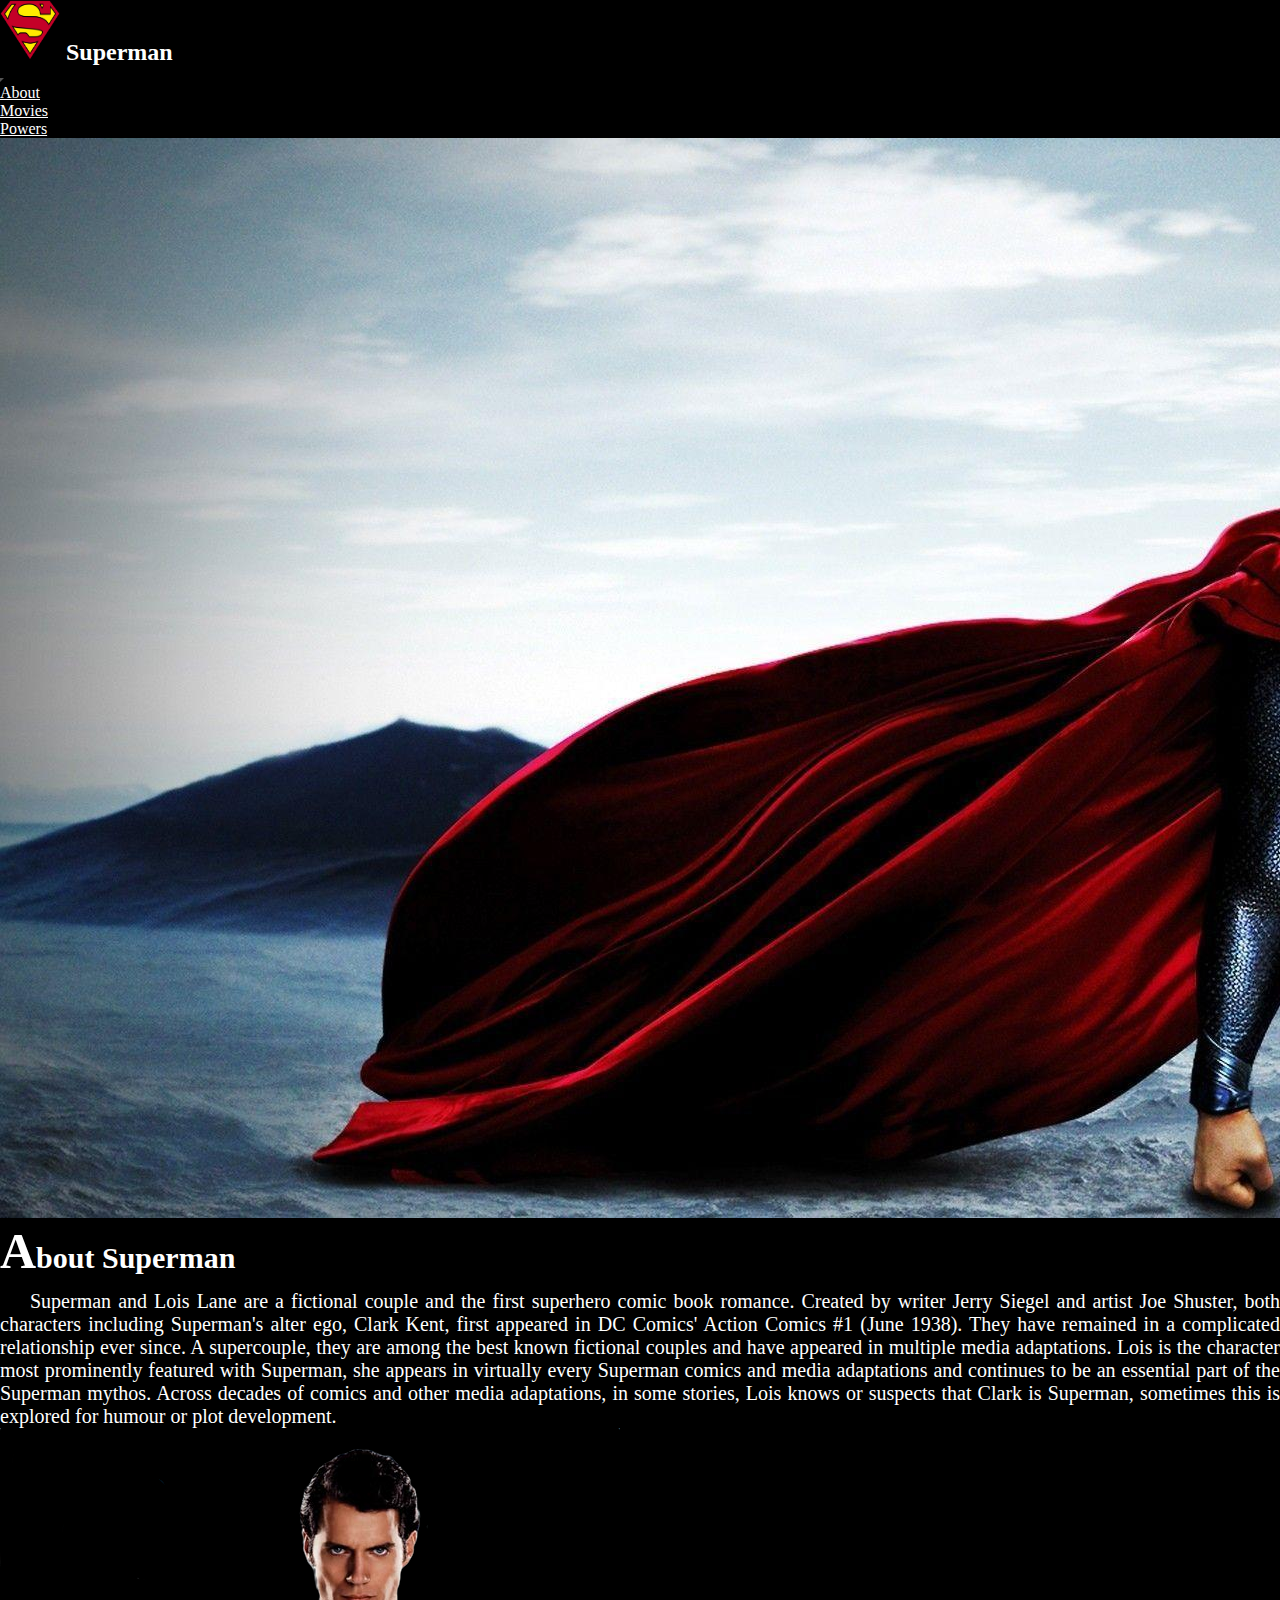
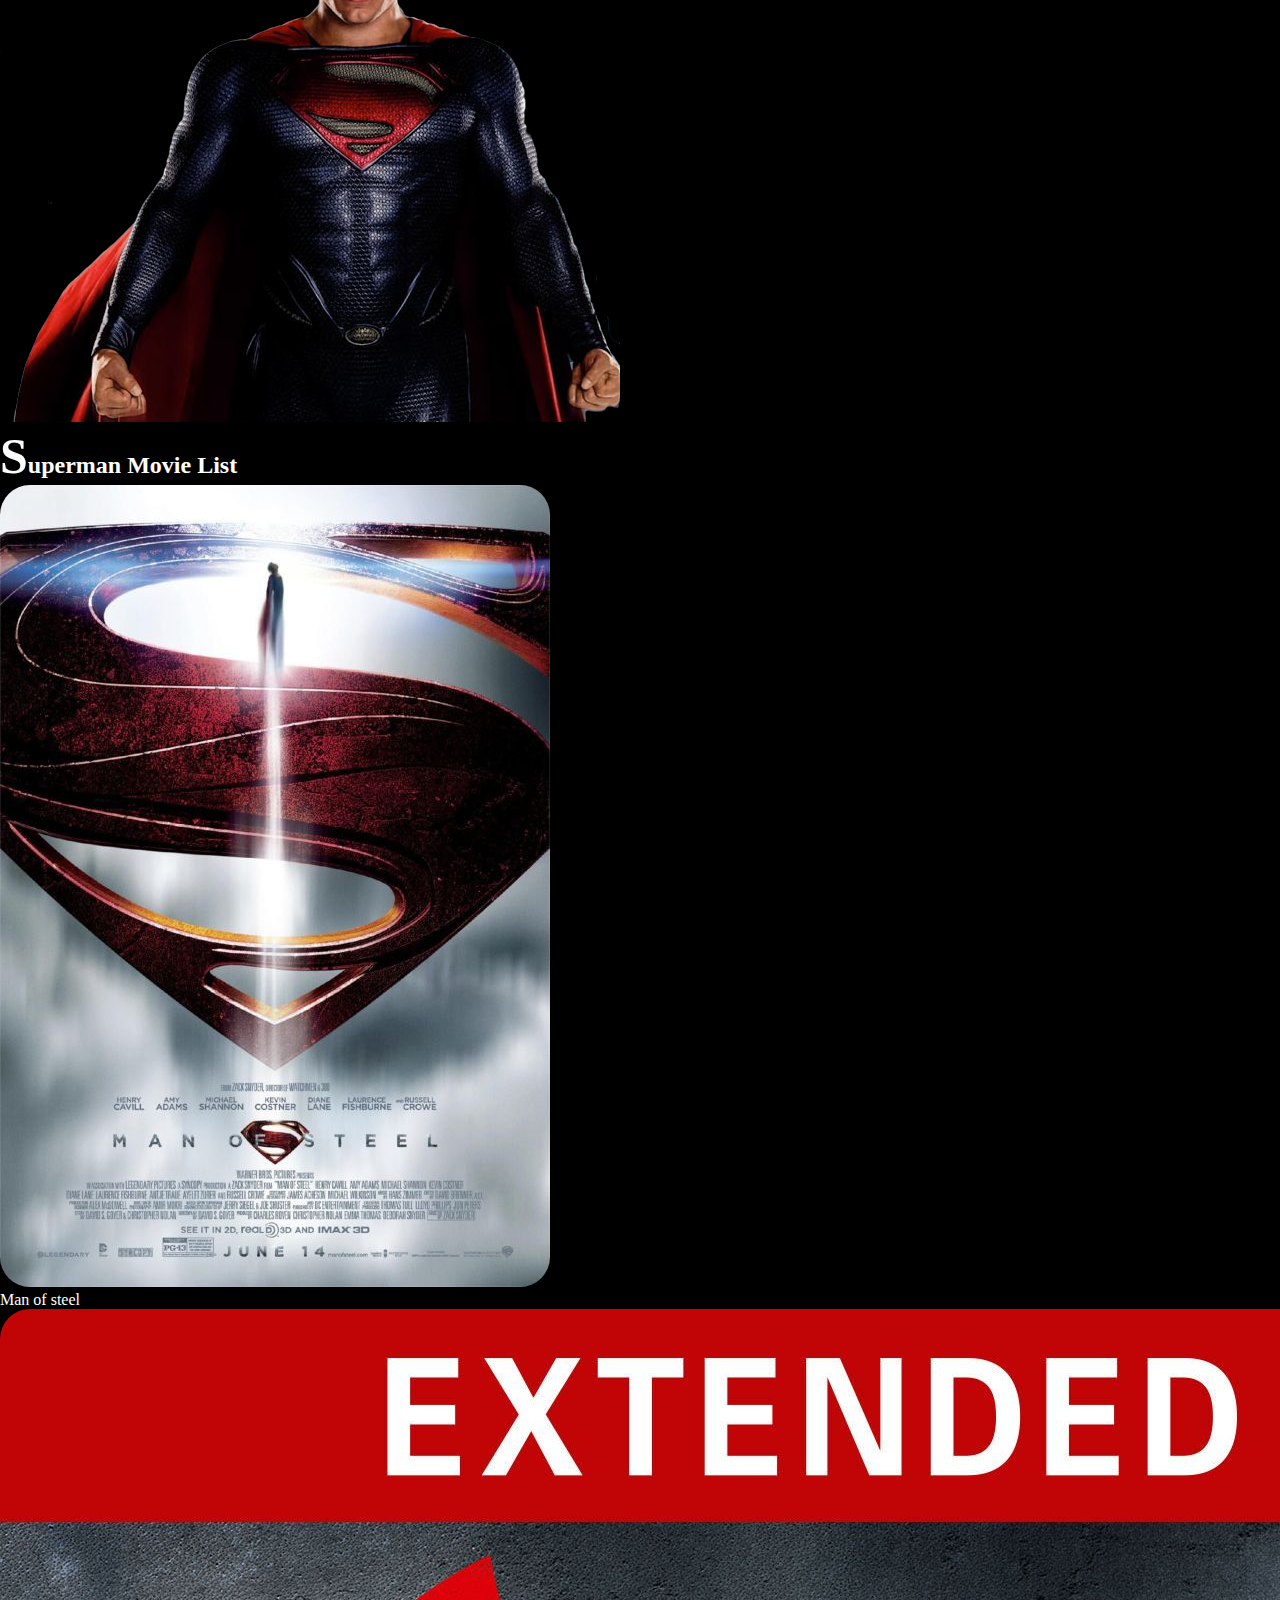
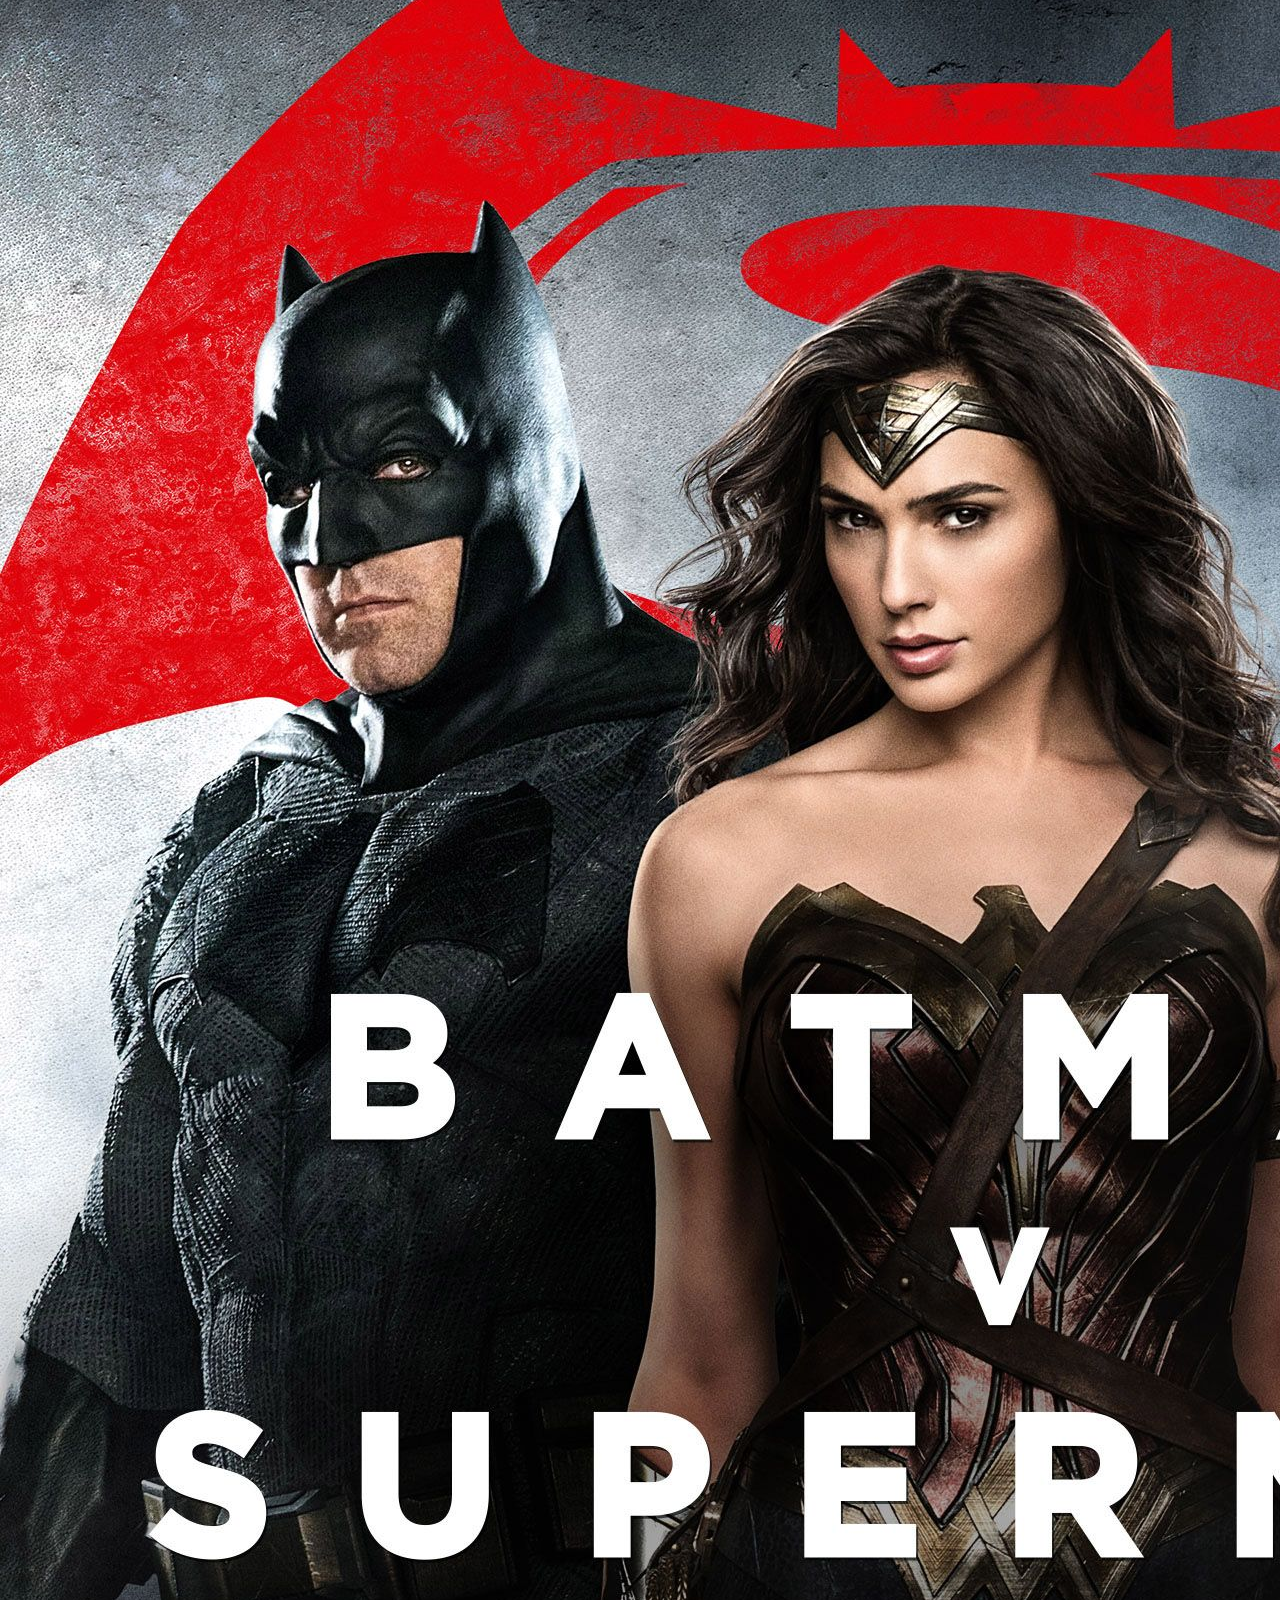
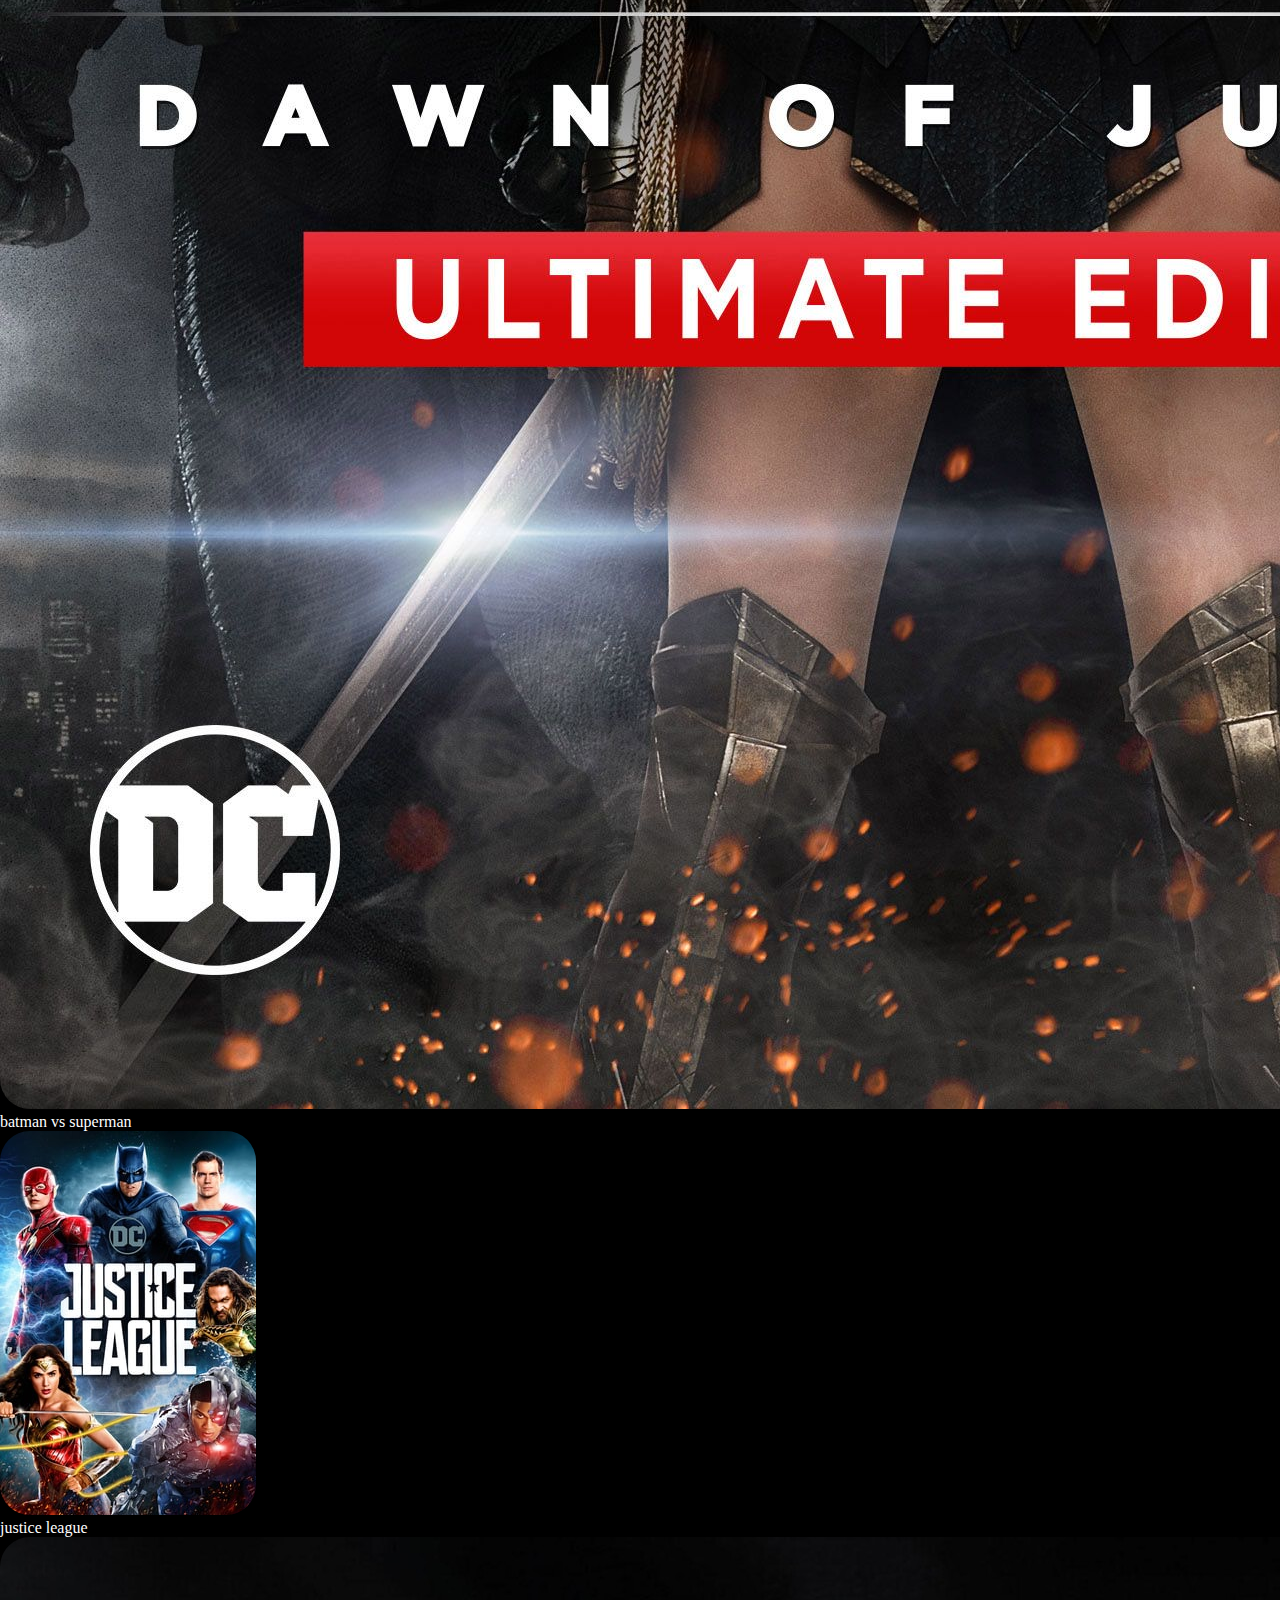
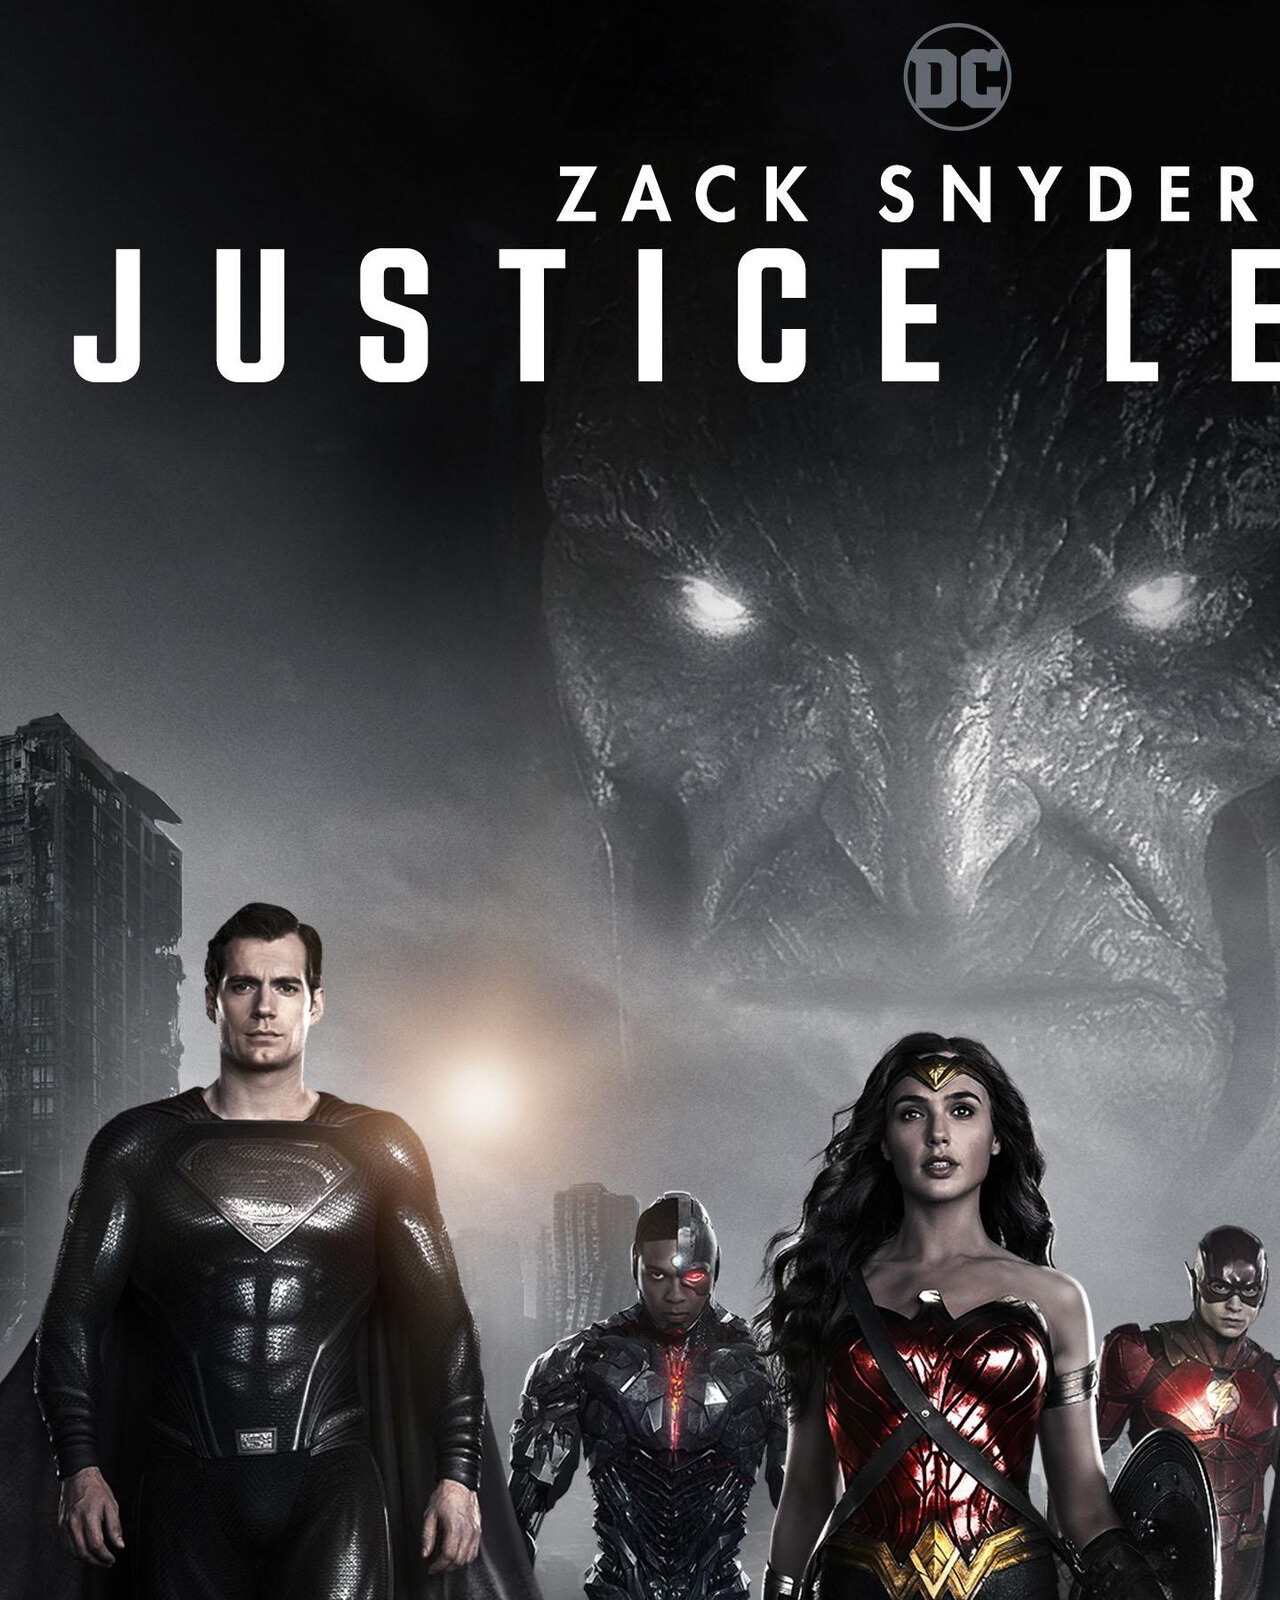
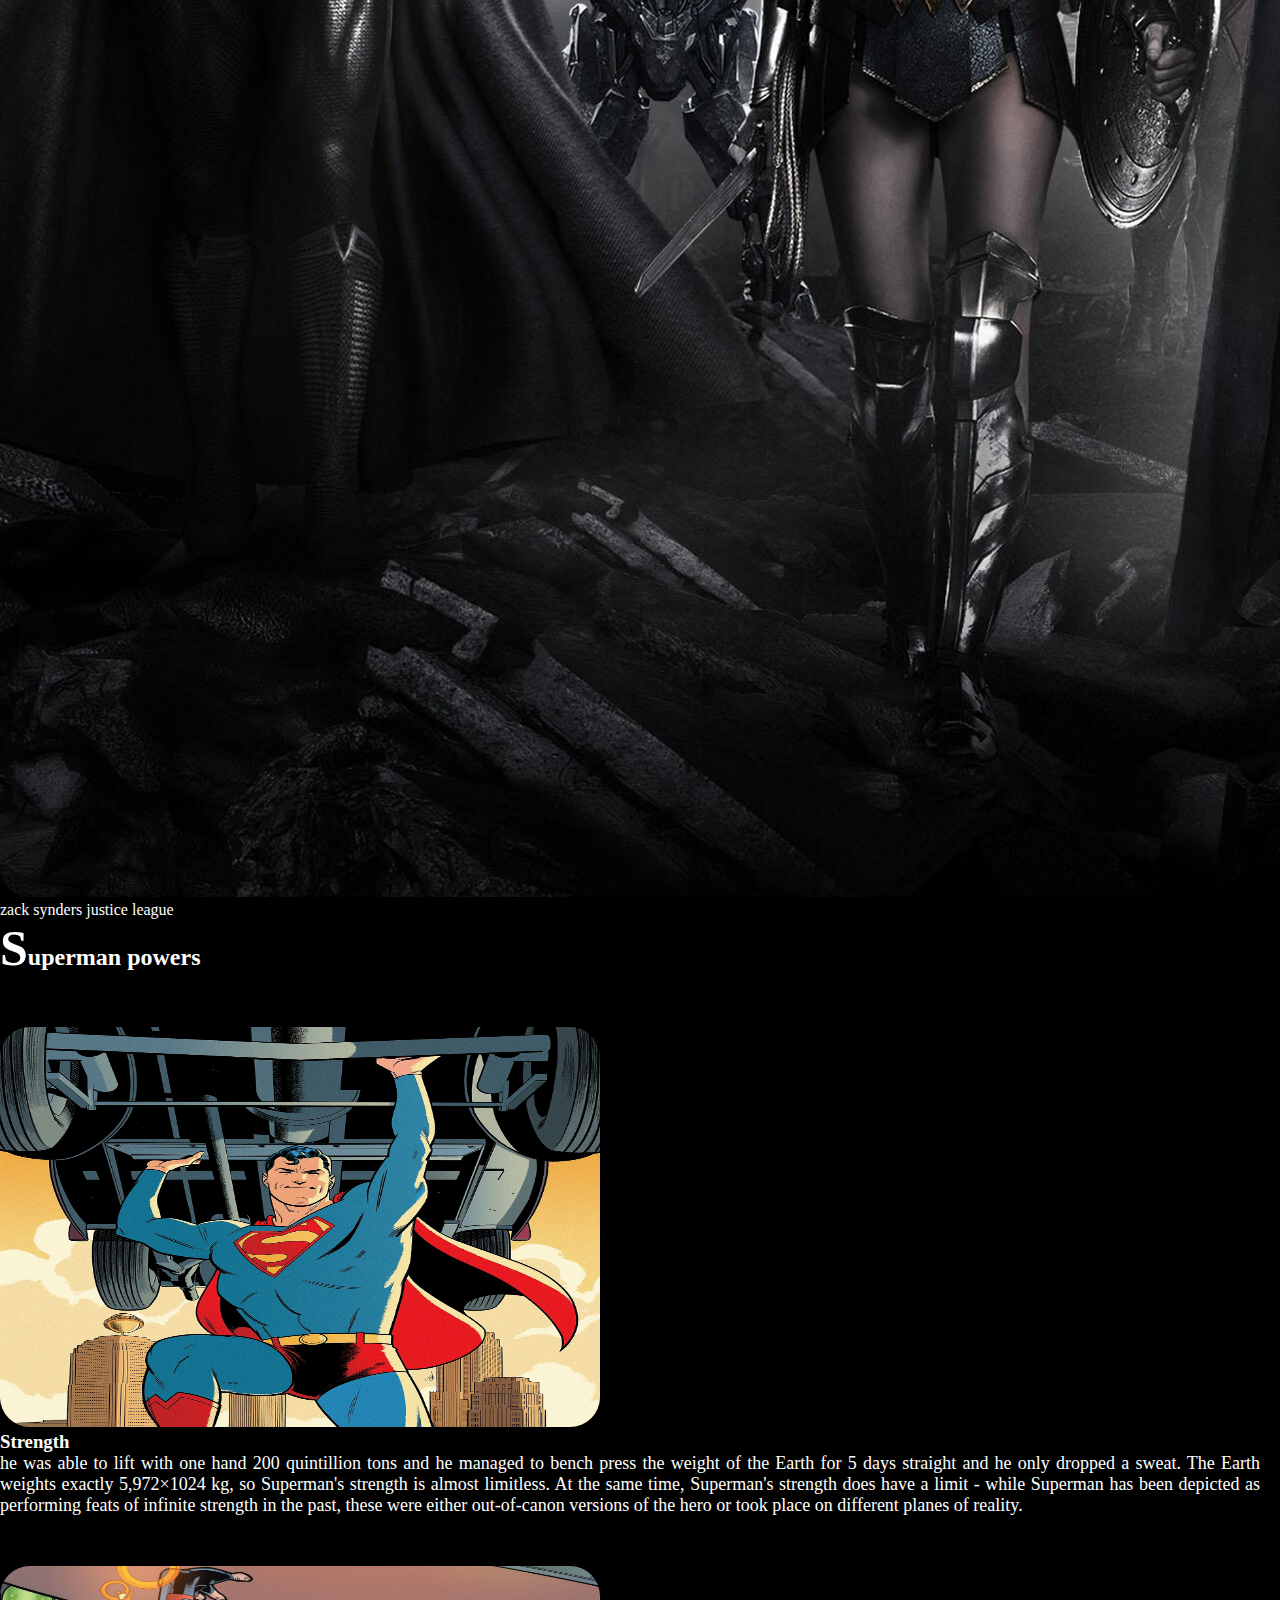
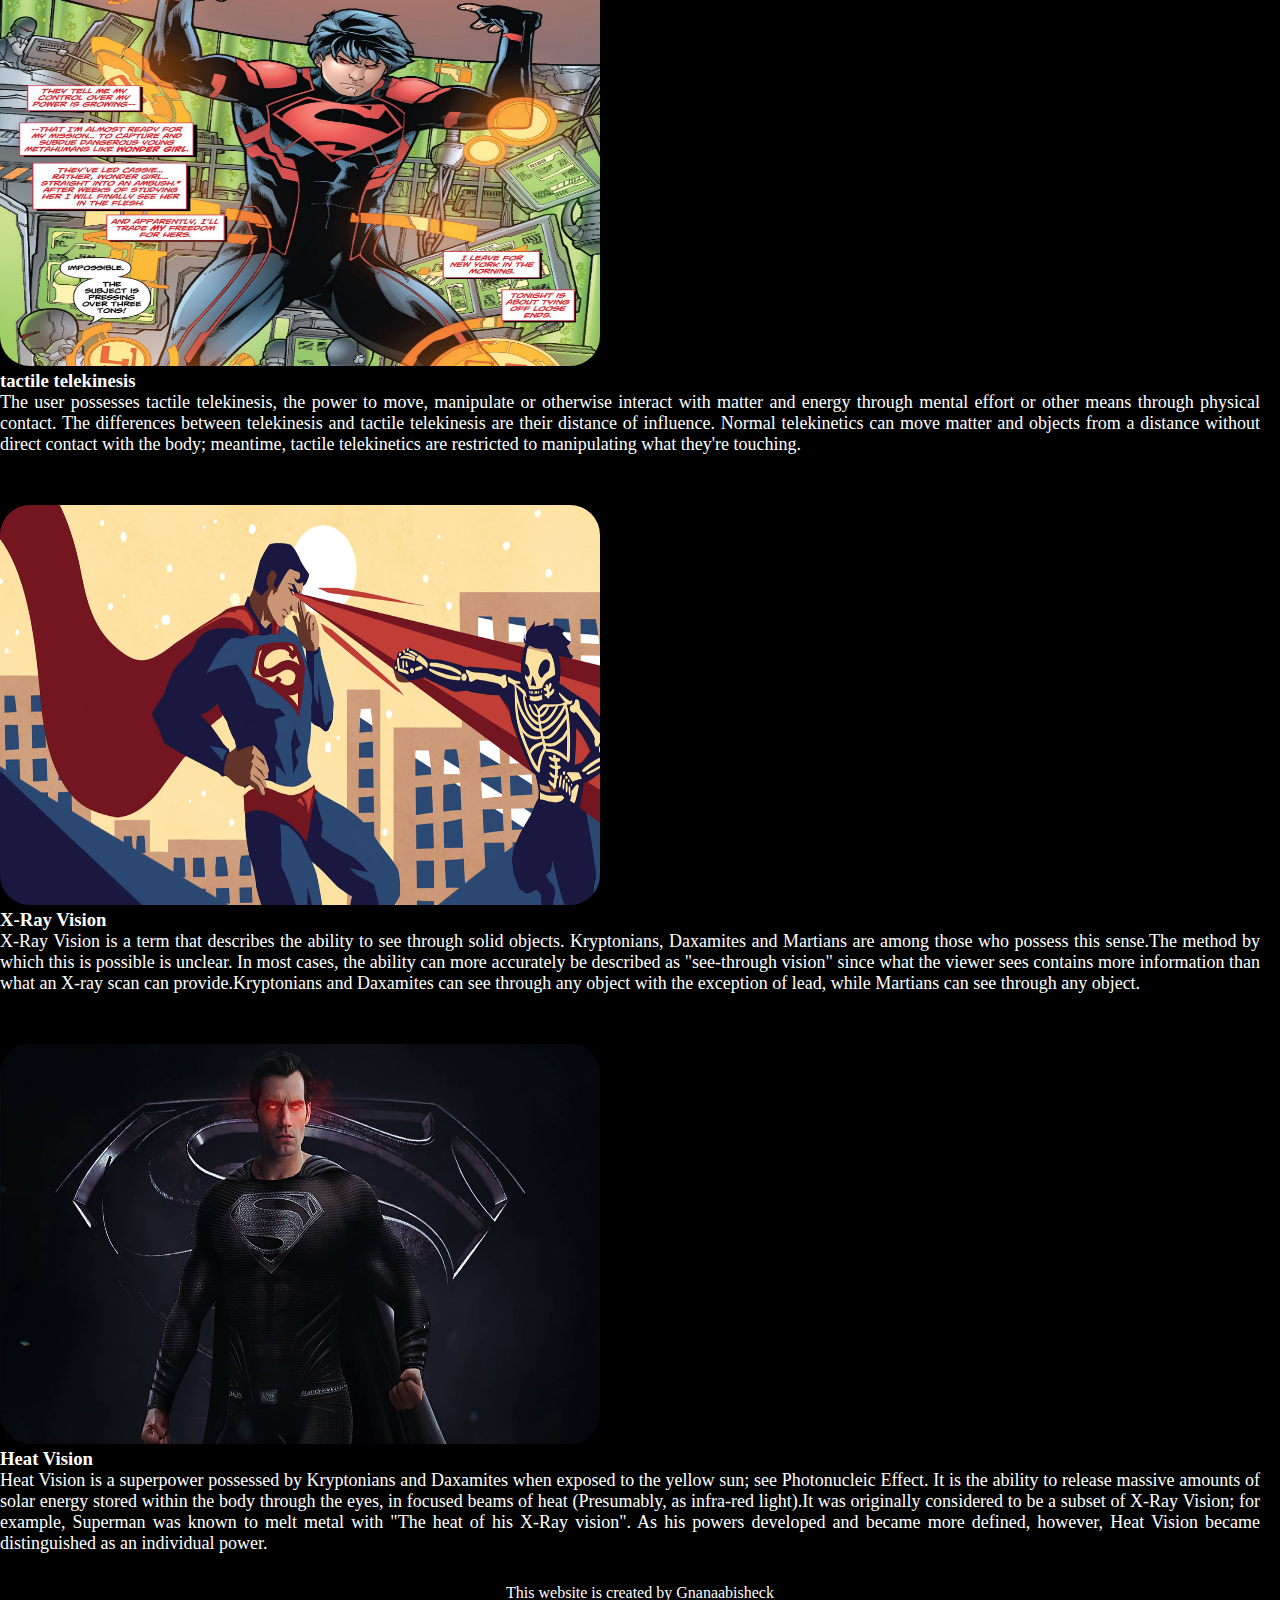
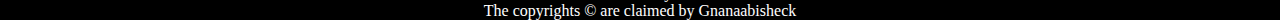
<file: index.html>
<!DOCTYPE html>
<html lang="en">
<head>
    <meta charset="UTF-8">
    <meta name="viewport" content="width=device-width, initial-scale=1.0">
    <title>Superman </title>
    <link href="https://cdn.jsdelivr.net/npm/bootstrap@5.0.2/dist/css/bootstrap.min.css" rel="stylesheet" integrity="sha384-EVSTQN3/azprG1Anm3QDgpJLIm9Nao0Yz1ztcQTwFspd3yD65VohhpuuCOmLASjC" crossorigin="anonymous">
    <link rel="stylesheet" href="style.css">
</head>
<body>
    <script src="https://cdn.jsdelivr.net/npm/bootstrap@5.0.2/dist/js/bootstrap.bundle.min.js" integrity="sha384-MrcW6ZMFYlzcLA8Nl+NtUVF0sA7MsXsP1UyJoMp4YLEuNSfAP+JcXn/tWtIaxVXM" crossorigin="anonymous"></script>

    <!-- for header -->
    <header>
        <nav >
            <div class="container-fluid">
                <div class="navbar navbar-dark navbar-expand-md  justify-content-md-between">
                    
                    <h2 class="text-uppercase fs-1 text-white ms-3">
                        <img src="pngegg.png" alt="" class="img-fluid" height="60" width="60"> Superman
                    </h2>
                    <button class="navbar-toggler me-3" type="button" data-bs-toggle="collapse" data-bs-target="#menu">
                        <span class="navbar-toggler-icon "></span>
                    </button>
                    <div class="collapse navbar-collapse justify-content-end me-4 p-1 fs-5"  id="menu">
                        <ul class="navbar-nav">
                            <li class="nav-item ms-4">
                                <a href="#about" class="nav-link">
                                    About
                                </a>
                            </li>
                            <li class="nav-item ms-4">
                                <a href="#movies" class="nav-link">
                                    Movies
                                </a>
                            </li>
                            <li class="nav-item ms-4">
                                <a href="#powers" class="nav-link">
                                    Powers
                                </a>
                            </li>
                           
                        </ul>
                    </div>

                </div>

            </div>
        </nav>
    </header>
    <!-- for bigimage -->
    <section>
        <div class="container-fluid">
            <img src="bigimage.jpg" alt="bigimage" class="img-fluid " id="bigimage">
        </div>

    </section>
    <!-- about  -->
    <section class="about" id="about">
        <h2 class="text-uppercase pt-5 ms-4">
           About Superman
        </h2>
        <div class="container-fluid ps-4 ">
            <div class="row">
                <div class="col-md-6">
                    <p class="justify-content-evenly lh-lg ">
                        Superman and Lois Lane are a fictional couple and the first superhero comic book romance. Created by writer Jerry Siegel and artist Joe Shuster, both characters including Superman's alter ego, Clark Kent, first appeared in DC Comics' Action Comics #1 (June 1938). They have remained in a complicated relationship ever since. A supercouple, they are among the best known fictional couples and have appeared in multiple media adaptations. 
                        Lois is the character most prominently featured with Superman, she appears in virtually every Superman comics and media adaptations and continues to be an essential part of the Superman mythos. Across decades of comics and other media adaptations, in some stories, Lois knows or suspects that Clark is Superman, sometimes this is explored for humour or plot development.
                    </p>
                </div>
                <div class="col-md-6">
                    <img src="Marvel-Superman-PNG.png" alt="" class="img-fluid mt--4">
                </div>
            </div>
        </div>

    </section>
    <!-- movies -->
    <section class="movies" id="movies">
        <h2 class="ps-5 pt-5">
            Superman Movie List 
        </h2>
        <div class="container-fluid pt-md-3 pt-2 p-4">
            <div class="row">
                <div class="col-md-3">
                    <div class="card">
                       <a href="p1.html">
                        <img src="man-of-steel-poster-logo.jpg" alt="" class="img-fluid card-img p-3">
                       </a>
                       

                    </div>
                    <div class="card-title fs-2 text-center text-uppercase">
                        Man of steel
                    </div>
                </div>
                <div class="col-md-3">
                    <div class="card">
                        <a href="p2.html">
                            <img src="batman vs superman.jpg" alt="" class="img-fluid card-img  p-3">
                        </a>
                        

                    </div>
                    <div class="card-title fs-2 text-center text-uppercase">
                        batman vs superman
                    </div>
                </div>
                <div class="col-md-3">
                    <div class="card">
                        <a href="p3.html">
                            <img src="justice_league_whv_keyart.jpg" alt="" class="img-fluid card-img  p-3">
                        </a>

                    </div>
                    <div class="card-title fs-2 text-center text-uppercase ">
                       justice league
                    </div>
                </div>
                <div class="col-md-3">
                    <div class="card">
                        <a href="p4.html">
                            <img src="jack synders  justice league.jpg" alt="" class="img-fluid card-img  p-3" >
                        </a>

                    </div>
                    <div class="card-title fs-2 text-center text-uppercase ">
                        zack synders justice league
                    </div>
                </div>
            </div>
        </div>

    </section>
    <!-- powers -->
    <section class="powers" id="powers">
        <h2 class="ps-5 pt-5">
            Superman powers
        </h2>
       <div class="container-fluid pt-md-2 pt-1 p-4">
        <div class="card" id="card2">
            <div class="row">
                <div class="col-md-6">
                    <img src="strength.jpg" alt=""  class="img-fluid">
                </div>
                <div class="col-md-6">
                    <div class="card-title">
                        <h3 class="text-uppercase pt-5 fs-1">Strength</h3>
                    </div>
                    <div class="card-text">
                        <p class="lh-lg">
                            he was able to lift with one hand 200 quintillion tons and he managed to bench press the weight of the Earth for 5 days straight and he only dropped a sweat. The Earth weights exactly 5,972×1024 kg, so Superman's strength is almost limitless.
                            At the same time, Superman's strength does have a limit - while Superman has been depicted as performing feats of infinite strength in the past, these were either out-of-canon versions of the hero or took place on different planes of reality.
                            
                        </p>
                    </div>
                </div>
            </div>
        </div>
        <div class="card pt-5" id="card2">
            <div class="row">
                <div class="col-md-6">
                    <img src="telejiness.jpg" alt=""  class="img-fluid ">
                </div>
                <div class="col-md-6">
                    <div class="card-title">
                        <h3 class="text-uppercase pt-5 fs-1">tactile telekinesis</h3>
                    </div>
                    <div class="card-text">
                        <p class="lh-lg">
                            The user possesses tactile telekinesis, the power to move, manipulate or otherwise interact with matter and energy through mental effort or other means through physical contact. The differences between telekinesis and tactile telekinesis are their distance of influence. Normal telekinetics can move matter and objects from a distance without direct contact with the body; meantime, tactile telekinetics are restricted to manipulating what they're touching. 
                        </p>
                    </div>
                </div>
            </div>
        </div>
        <div class="card pt-5" id="card2">
            <div class="row">
                <div class="col-md-6">
                    <img src="xray vsion.png" alt=""  class="img-fluid ">
                </div>
                <div class="col-md-6">
                    <div class="card-title">
                        <h3 class="text-uppercase pt-5 fs-1">X-Ray Vision</h3>
                    </div>
                    <div class="card-text">
                        <p class="lh-lg">
                            X-Ray Vision is a term that describes the ability to see through solid objects. Kryptonians, Daxamites and Martians are among those who possess this sense.The method by which this is possible is unclear. In most cases, the ability can more accurately be described as "see-through vision" since what the viewer sees contains more information than what an X-ray scan can provide.Kryptonians and Daxamites can see through any object with the exception of lead, while Martians can see through any object. 
                        </p>
                    </div>
                </div>
            </div>
        </div>
        <div class="card pt-5" id="card2">
            <div class="row">
                <div class="col-md-6">
                    <img src="heat_ray_vision_superman_in_black_suit__zsjl__by_broozaru_dfb36k1-pre.jpg" alt=""  class="img-fluid ">
                </div>
                <div class="col-md-6">
                    <div class="card-title">
                        <h3 class="text-uppercase pt-5 fs-1">Heat Vision</h3>
                    </div>
                    <div class="card-text">
                        <p class="lh-lg">
                            Heat Vision is a superpower possessed by Kryptonians and Daxamites when exposed to the yellow sun; see Photonucleic Effect. It is the ability to release massive amounts of solar energy stored within the body through the eyes, in focused beams of heat (Presumably, as infra-red light).It was originally considered to be a subset of X-Ray Vision; for example, Superman was known to melt metal with "The heat of his X-Ray vision". As his powers developed and became more defined, however, Heat Vision became distinguished as an individual power. 
                        </p>
                    </div>
                </div>
            </div>
        </div>


       </div>
    </section>
    <!-- footer -->
    <footer>
        <p>
            This website is created by Gnanaabisheck 
        </p>
        <p>
            The copyrights &copy; are claimed by Gnanaabisheck
        </p>
    </footer>

    
   
</body>
</html>
</file>
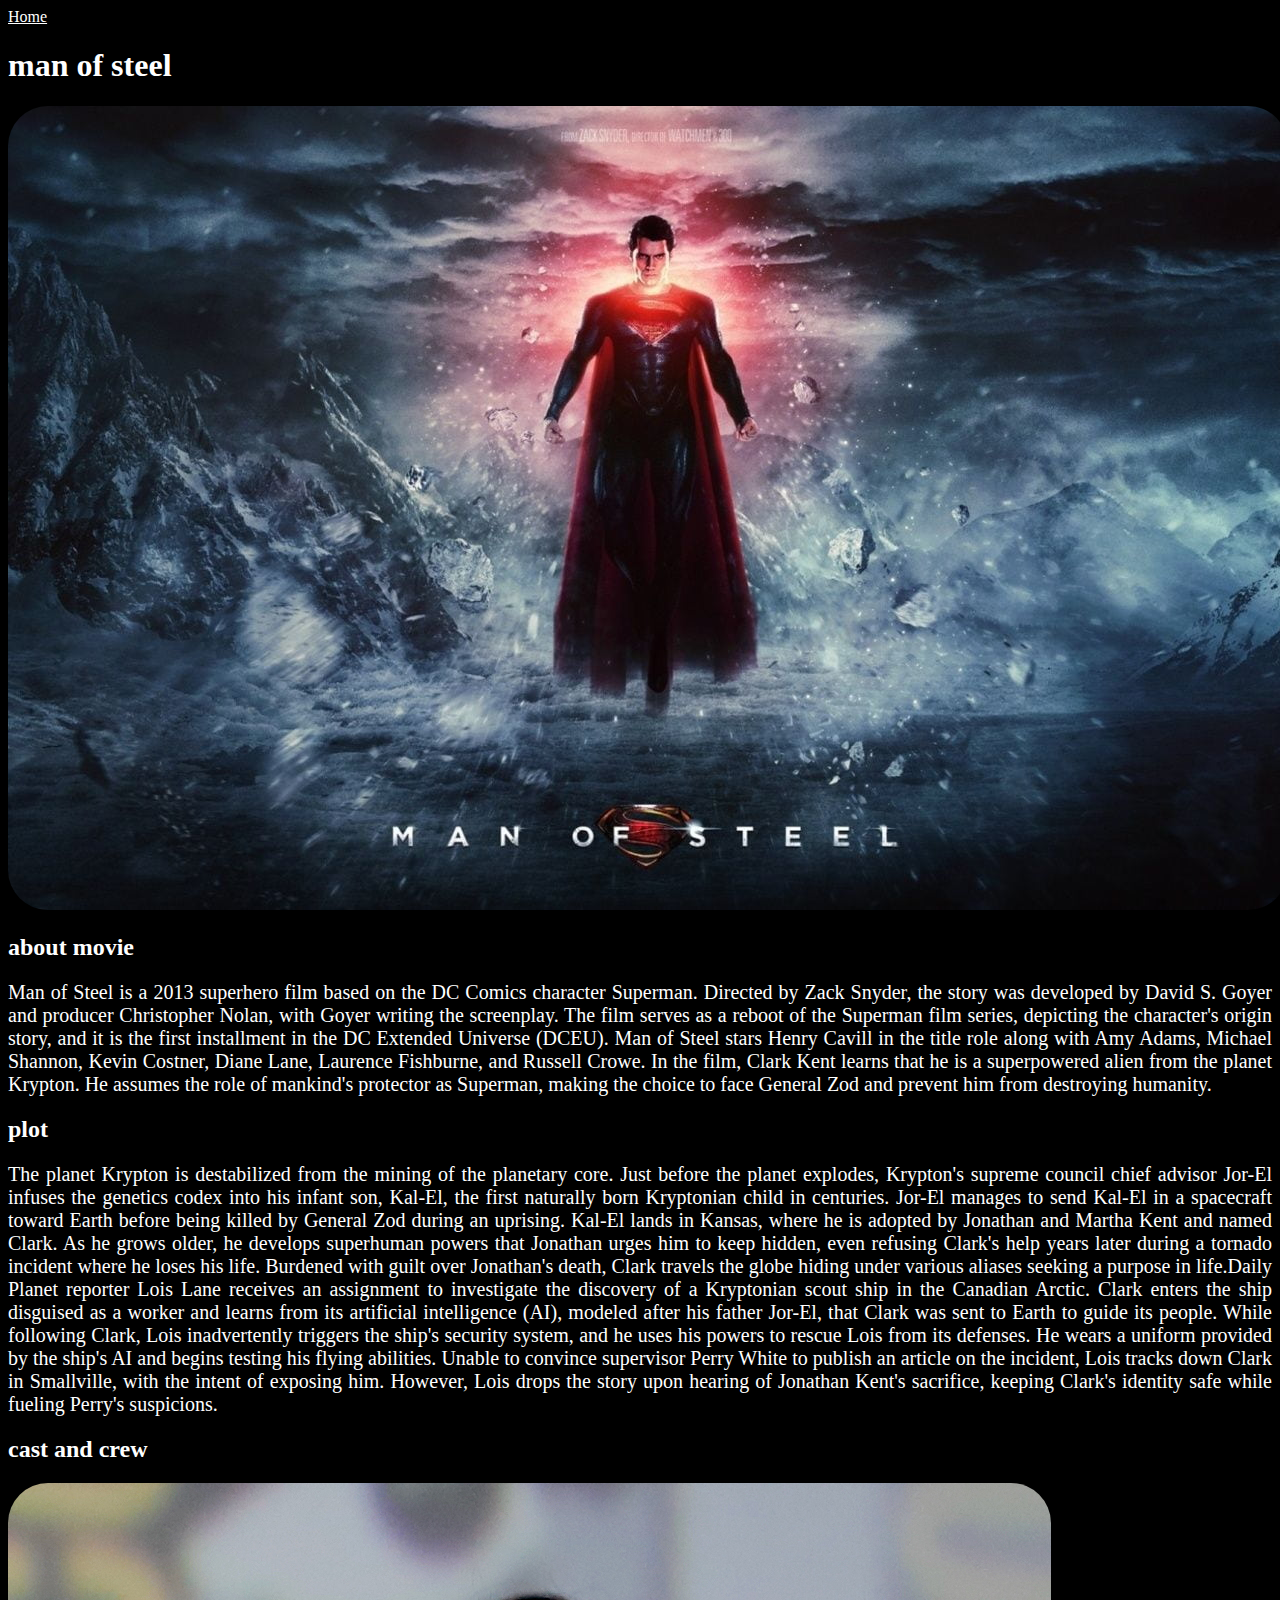
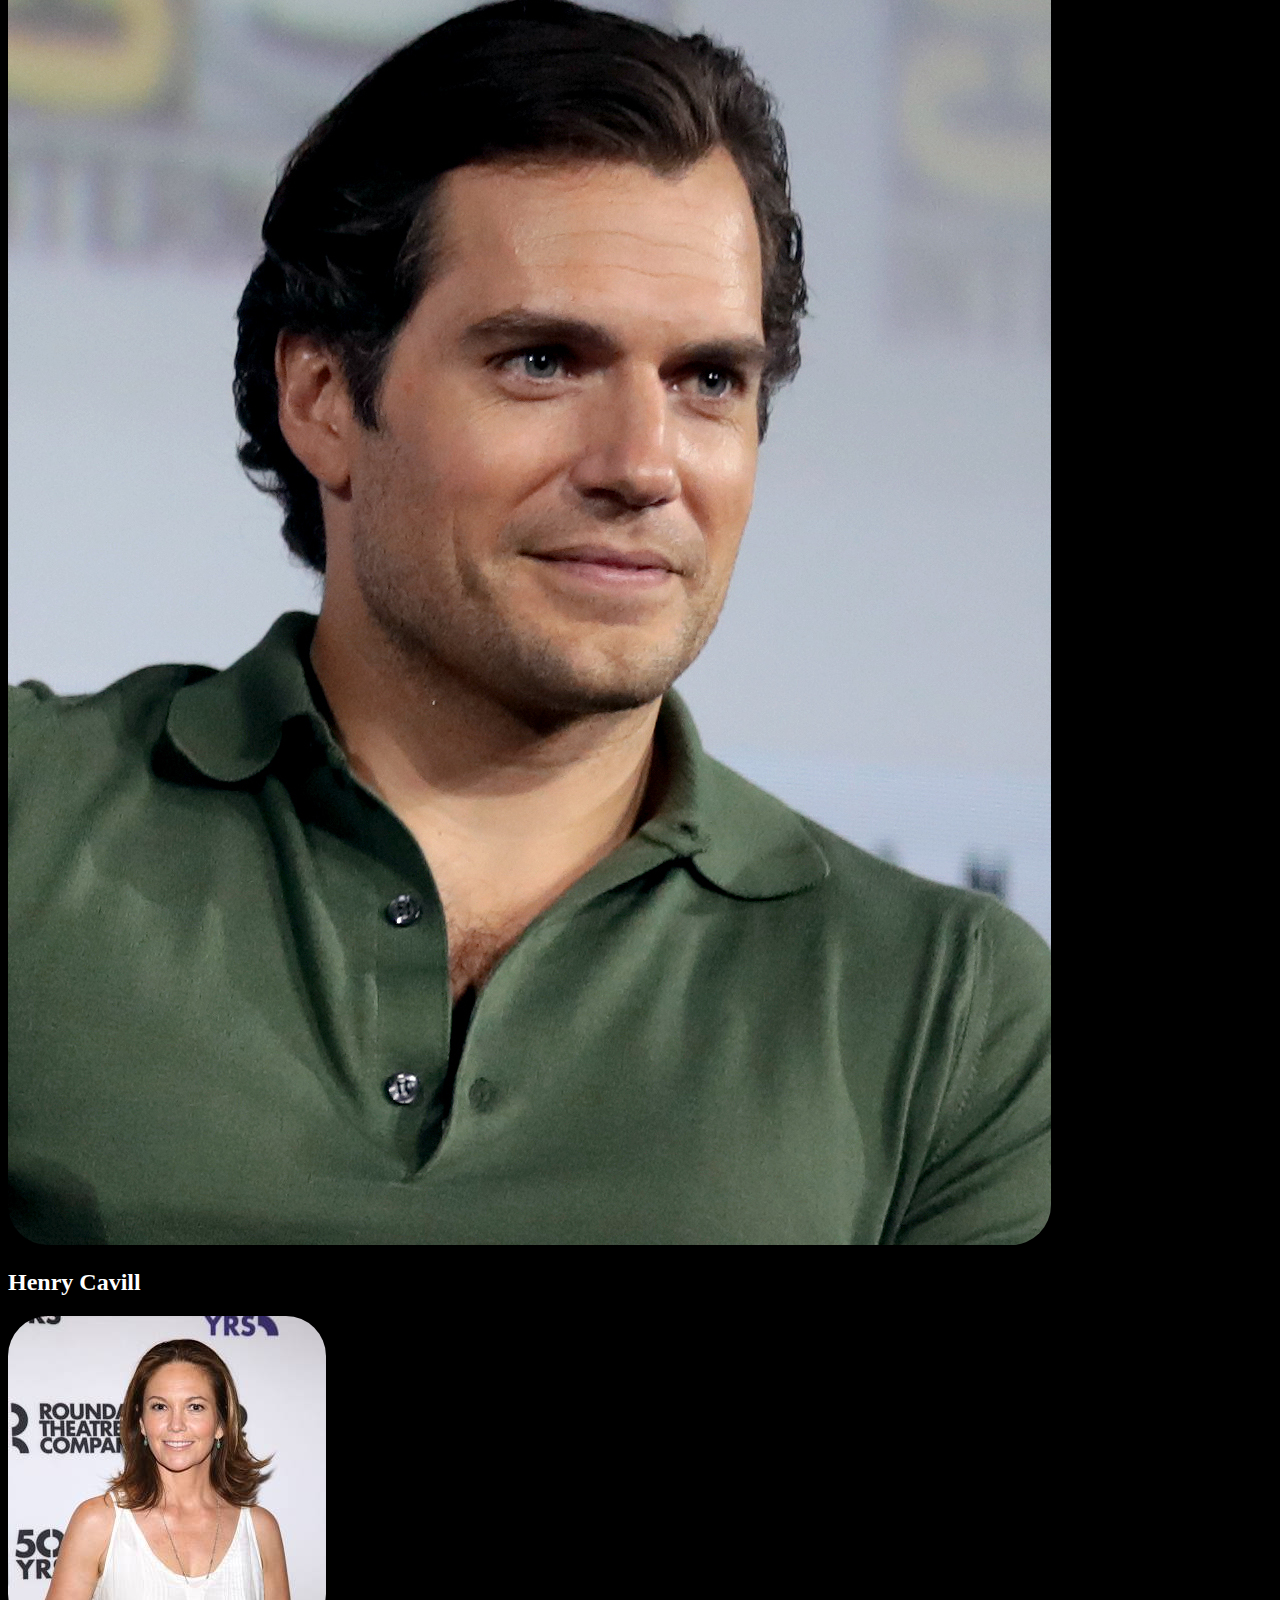
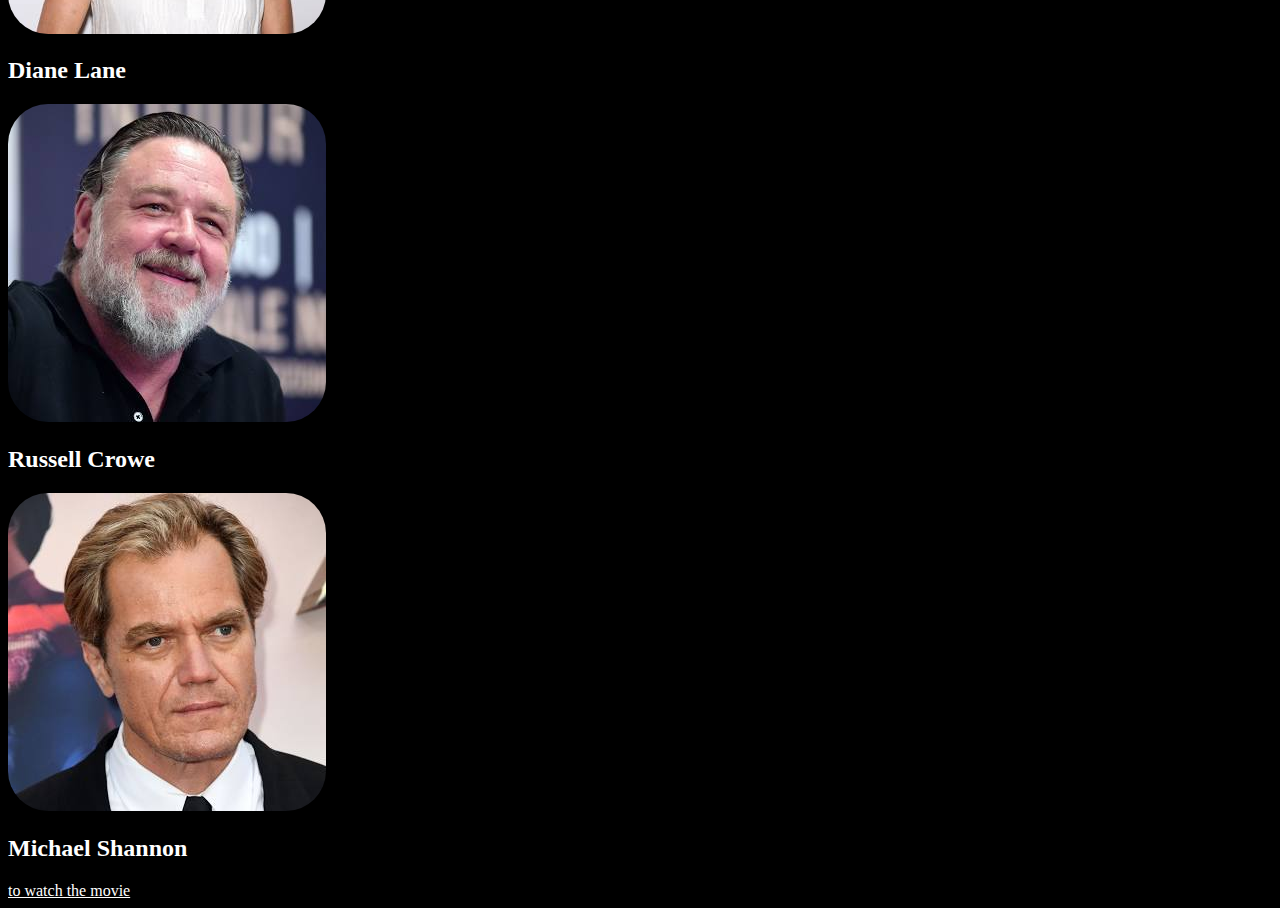
<file: p1.html>
<!DOCTYPE html>
<html lang="en">
<head>
    <meta charset="UTF-8">
    <meta name="viewport" content="width=device-width, initial-scale=1.0">
    <title>Man of steel</title>
    <link href="https://cdn.jsdelivr.net/npm/bootstrap@5.0.2/dist/css/bootstrap.min.css" rel="stylesheet" integrity="sha384-EVSTQN3/azprG1Anm3QDgpJLIm9Nao0Yz1ztcQTwFspd3yD65VohhpuuCOmLASjC" crossorigin="anonymous">
    <link rel="stylesheet" href="p.css">
</head>
<body>

    <script src="https://cdn.jsdelivr.net/npm/bootstrap@5.0.2/dist/js/bootstrap.bundle.min.js" integrity="sha384-MrcW6ZMFYlzcLA8Nl+NtUVF0sA7MsXsP1UyJoMp4YLEuNSfAP+JcXn/tWtIaxVXM" crossorigin="anonymous"></script>
   
    <header>
        <a href="index.html" class="btn bg-light fw-bolder ms-3 mt-4 fs-5">Home</a>
        <h1 class="text-uppercase text-center ">
            man of steel
        </h1>
        <div class="container">
            <img src="pxfuel.jpg" alt="" class="img-fluid pt-4">
        </div>
    </header>

    <section>
        <h2 class="text-uppercase pt-5 ps-4">
            about movie
        </h2>
      <div>
        <p class="lh-lg p-4">
            Man of Steel is a 2013 superhero film based on the DC Comics character Superman. Directed by Zack Snyder, the story was developed by David S. Goyer and producer Christopher Nolan, with Goyer writing the screenplay. The film serves as a reboot of the Superman film series, depicting the character's origin story, and it is the first installment in the DC Extended Universe (DCEU). Man of Steel stars Henry Cavill in the title role along with Amy Adams, Michael Shannon, Kevin Costner, Diane Lane, Laurence Fishburne, and Russell Crowe. In the film, Clark Kent learns that he is a superpowered alien from the planet Krypton. He assumes the role of mankind's protector as Superman, making the choice to face General Zod and prevent him from destroying humanity.



        </p>
        </div>
      <div>
            <h2 class="text-uppercase ps-3">
               plot
            </h2>
            <p class="p-4 lh-lg">
                The planet Krypton is destabilized from the mining of the planetary core. Just before the planet explodes, Krypton's supreme council chief advisor Jor-El infuses the genetics codex into his infant son, Kal-El, the first naturally born Kryptonian child in centuries. Jor-El manages to send Kal-El in a spacecraft toward Earth before being killed by General Zod during an uprising. Kal-El lands in Kansas, where he is adopted by Jonathan and Martha Kent and named Clark. As he grows older, he develops superhuman powers that Jonathan urges him to keep hidden, even refusing Clark's help years later during a tornado incident where he loses his life. Burdened with guilt over Jonathan's death, Clark travels the globe hiding under various aliases seeking a purpose in life.Daily Planet reporter Lois Lane receives an assignment to investigate the discovery of a Kryptonian scout ship in the Canadian Arctic. Clark enters the ship disguised as a worker and learns from its artificial intelligence (AI), modeled after his father Jor-El, that Clark was sent to Earth to guide its people. While following Clark, Lois inadvertently triggers the ship's security system, and he uses his powers to rescue Lois from its defenses. He wears a uniform provided by the ship's AI and begins testing his flying abilities. Unable to convince supervisor Perry White to publish an article on the incident, Lois tracks down Clark in Smallville, with the intent of exposing him. However, Lois drops the story upon hearing of Jonathan Kent's sacrifice, keeping Clark's identity safe while fueling Perry's suspicions.
            </p>
        
      </div>
    </section>
  
    <section>
        <h2 class="pt-5 ps-3 text-uppercase">
            cast and crew
           </h2>
        <div class="container-fluid">
            <div class="row">
                <div class="col-md-3">
                    <div class="card">
                        <img src="Henry_Cavill_(48417913146)_(cropped).jpg" alt="" class="img-fluid p-3" id="sp">
                        <div class="card-title">
                            <h2 class="text-center fs-3 text-uppercase pt-3">
                                Henry Cavill
                            </h2>
                        </div>
                    </div>

                </div>
                <div class="col-md-3">
                    <div class="card">
                        <img src="dmar.jfif" alt="" class="img-fluid p-3">
                        <div class="card-title">
                            <h2 class="text-center fs-3 text-uppercase pt-3">
                                Diane Lane
                            </h2>
                        </div>
                    </div>

                </div>
                <div class="col-md-3">
                    <div class="card">
                        <img src="rus.jfif" alt="" class="img-fluid p-3">
                        <div class="card-title">
                            <h2 class="text-center fs-3 text-uppercase pt-3">
                                Russell Crowe
                            </h2>
                        </div>
                    </div>

                </div>
                <div class="col-md-3">
                    <div class="card">
                        <img src="ms.jfif" alt="" class="img-fluid p-3">
                        <div class="card-title">
                            <h2 class="text-center fs-3 text-uppercase pt-3">
                                Michael Shannon
                            </h2>
                        </div>
                    </div>

                </div>
            </div>
        </div>
    </section>


    <a href="https://www.jiocinema.com/movies/man-of-steel/3761612/watch" class="btn bg-light fw-bolder text-center p-3 fs-2 text-uppercase ms-5 mt-5 mx-auto">to watch the movie</a>
   
</body>
</html>
</file>
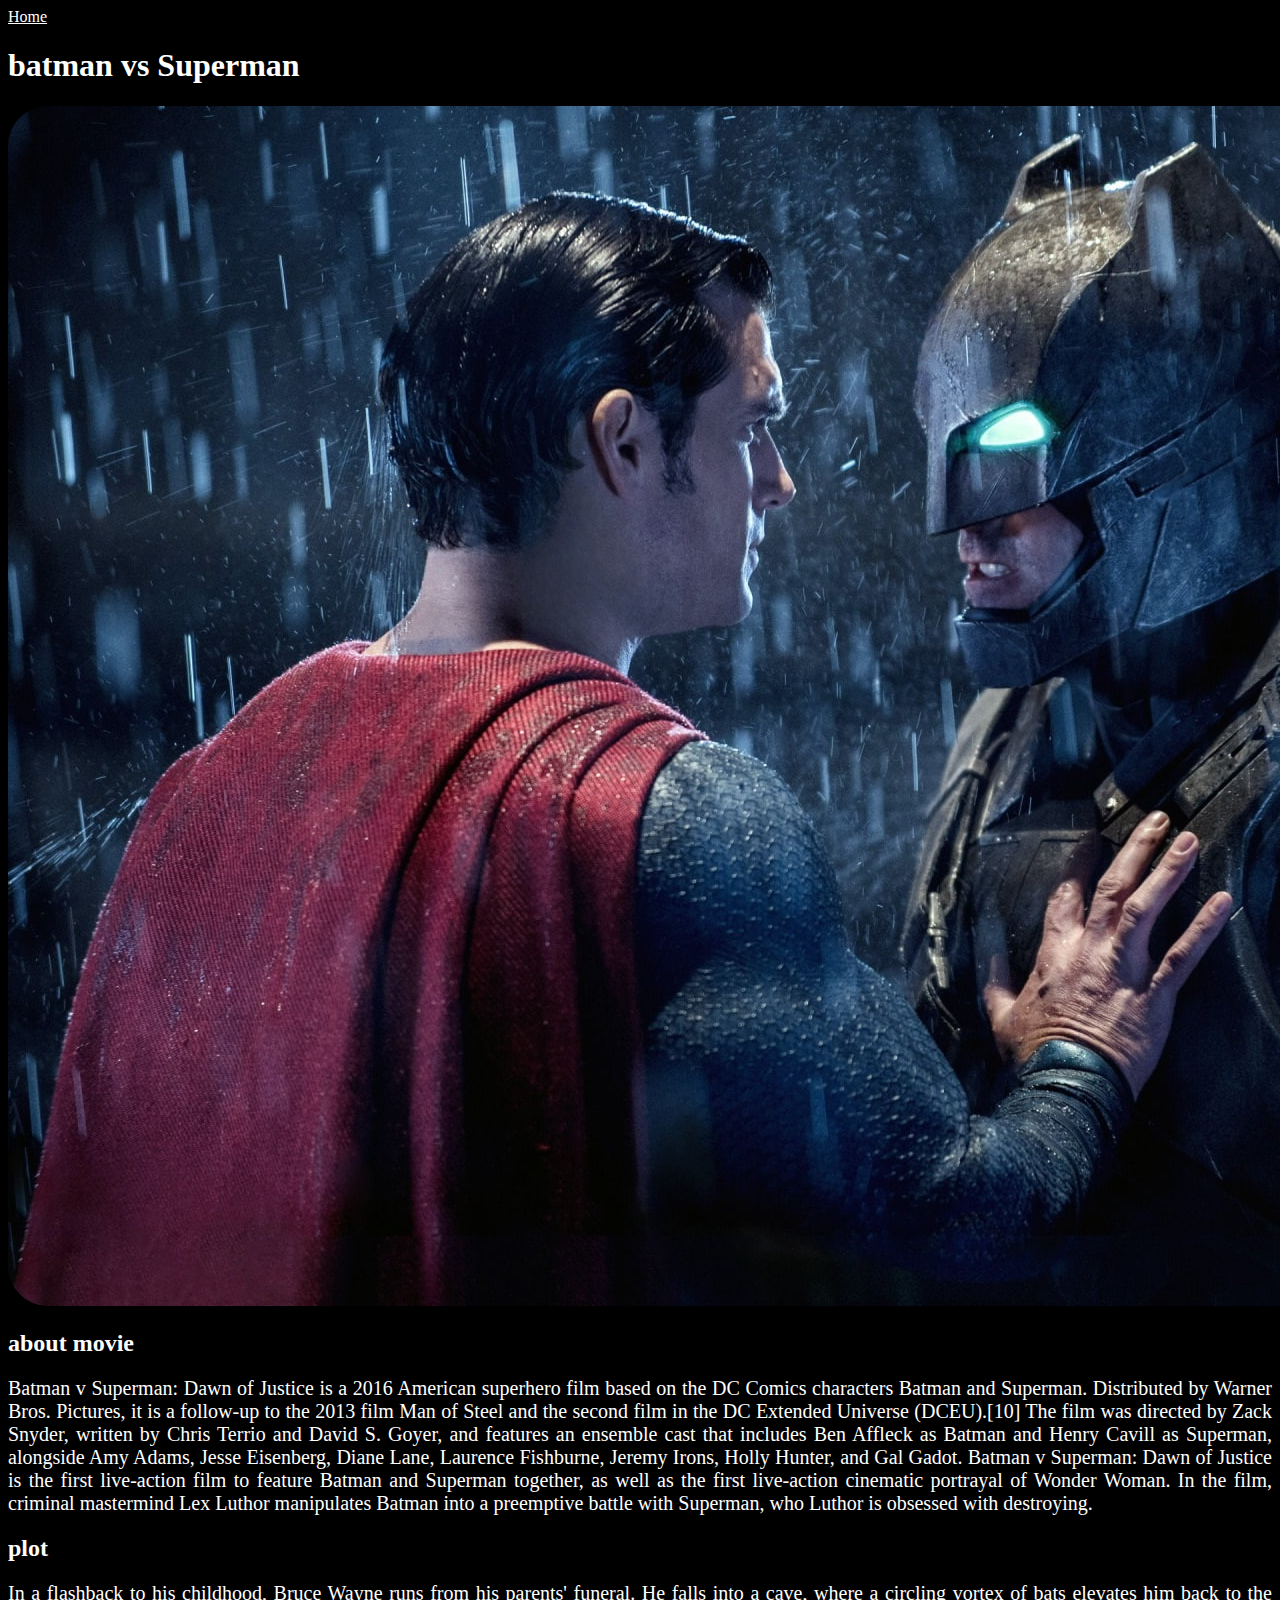
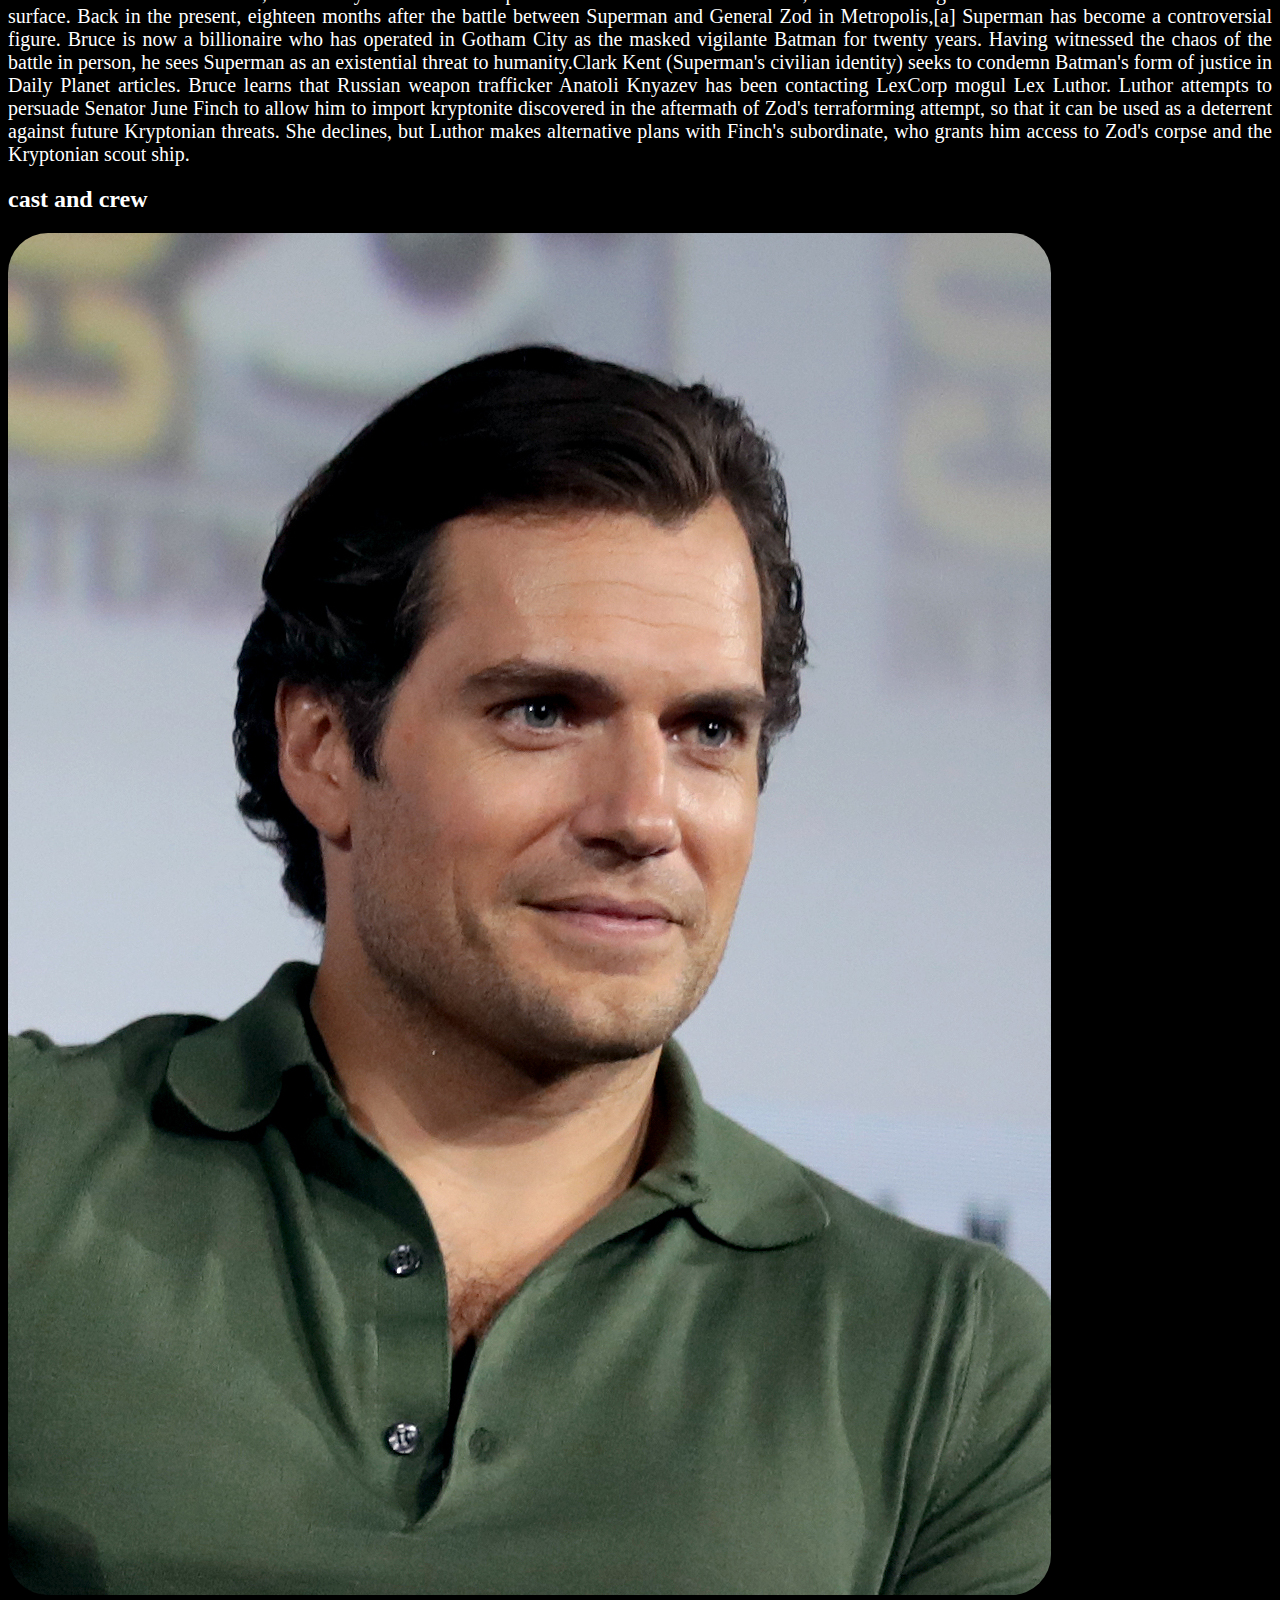
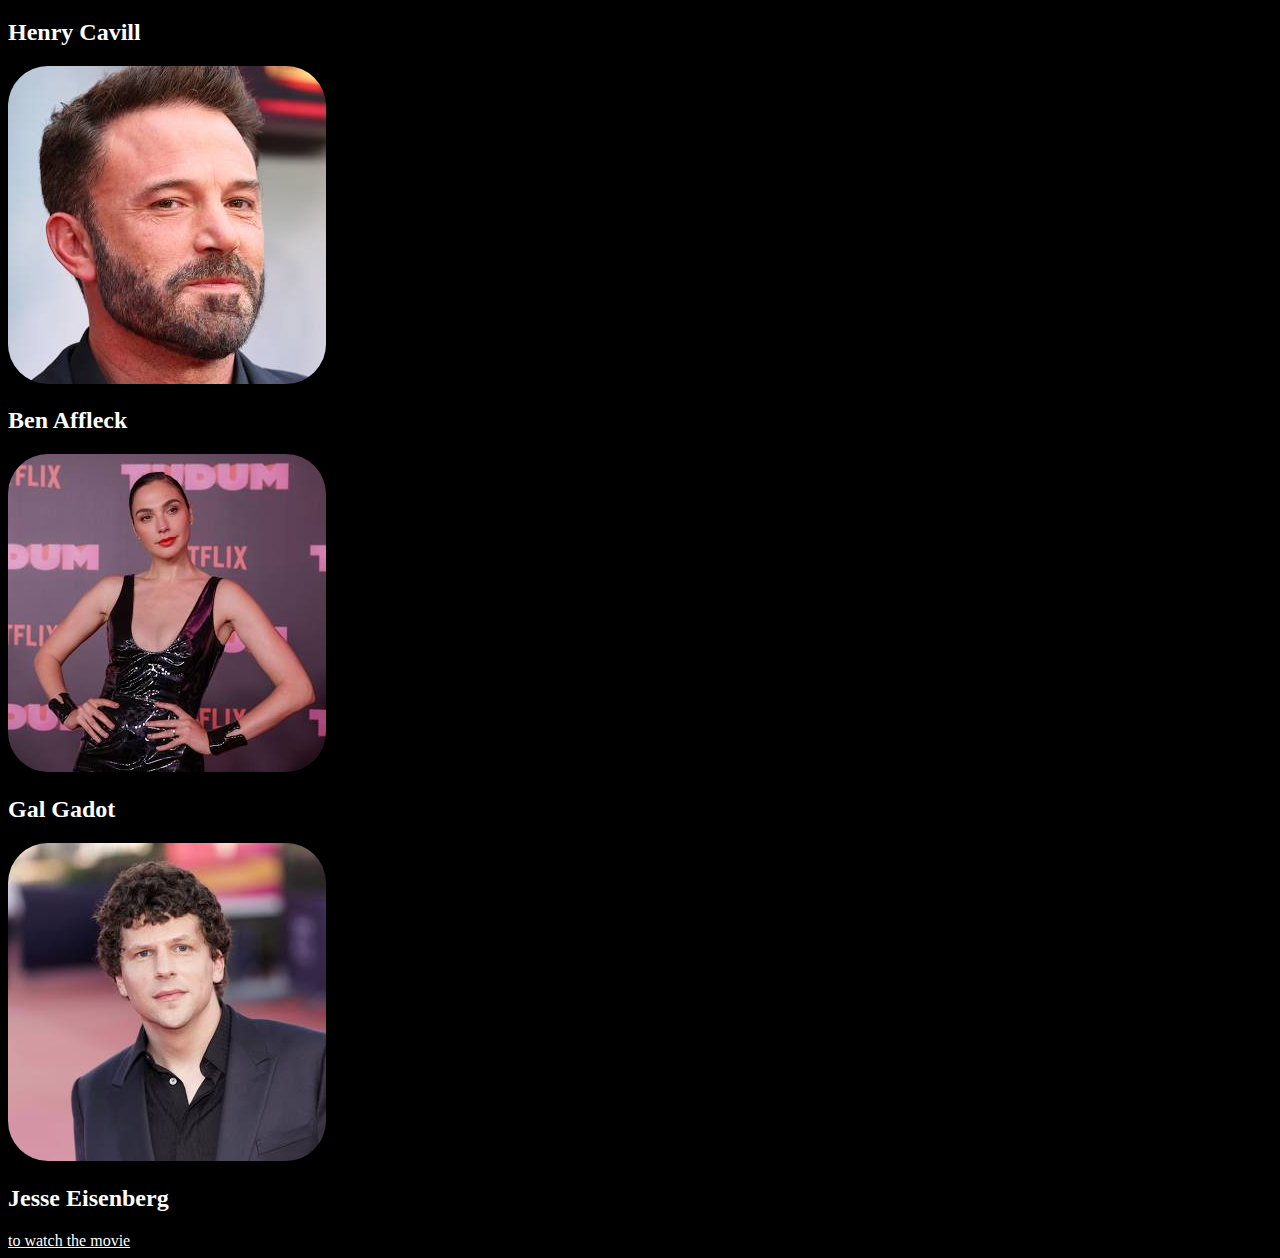
<file: p2.html>
<!DOCTYPE html>
<html lang="en">
<head>
    <meta charset="UTF-8">
    <meta name="viewport" content="width=device-width, initial-scale=1.0">
    <title> Batman vs Superman</title>
    <link href="https://cdn.jsdelivr.net/npm/bootstrap@5.0.2/dist/css/bootstrap.min.css" rel="stylesheet" integrity="sha384-EVSTQN3/azprG1Anm3QDgpJLIm9Nao0Yz1ztcQTwFspd3yD65VohhpuuCOmLASjC" crossorigin="anonymous">
    <link rel="stylesheet" href="p.css">
</head>
<body>

    <script src="https://cdn.jsdelivr.net/npm/bootstrap@5.0.2/dist/js/bootstrap.bundle.min.js" integrity="sha384-MrcW6ZMFYlzcLA8Nl+NtUVF0sA7MsXsP1UyJoMp4YLEuNSfAP+JcXn/tWtIaxVXM" crossorigin="anonymous"></script>
   
    <header>
        <a href="index.html" class="btn bg-light fw-bolder ms-3 mt-4 fs-5">Home</a>
        <h1 class="text-uppercase text-center ">
            batman vs Superman
        </h1>
        <div class="container">
            <img src="wallpaperflare.com_wallpaper (1).jpg" alt="" class="img-fluid pt-4">
        </div>
    </header>

    <section>
        <h2 class="text-uppercase pt-5 ps-4">
            about movie
        </h2>
      <div>
        <p class="lh-lg p-4">
            Batman v Superman: Dawn of Justice is a 2016 American superhero film based on the DC Comics characters Batman and Superman. Distributed by Warner Bros. Pictures, it is a follow-up to the 2013 film Man of Steel and the second film in the DC Extended Universe (DCEU).[10] The film was directed by Zack Snyder, written by Chris Terrio and David S. Goyer, and features an ensemble cast that includes Ben Affleck as Batman and Henry Cavill as Superman, alongside Amy Adams, Jesse Eisenberg, Diane Lane, Laurence Fishburne, Jeremy Irons, Holly Hunter, and Gal Gadot. Batman v Superman: Dawn of Justice is the first live-action film to feature Batman and Superman together, as well as the first live-action cinematic portrayal of Wonder Woman. In the film, criminal mastermind Lex Luthor manipulates Batman into a preemptive battle with Superman, who Luthor is obsessed with destroying.



        </p>
        </div>
      <div>
            <h2 class="text-uppercase ps-3">
               plot
            </h2>
            <p class="p-4 lh-lg">
                In a flashback to his childhood, Bruce Wayne runs from his parents' funeral. He falls into a cave, where a circling vortex of bats elevates him back to the surface. Back in the present, eighteen months after the battle between Superman and General Zod in Metropolis,[a] Superman has become a controversial figure. Bruce is now a billionaire who has operated in Gotham City as the masked vigilante Batman for twenty years. Having witnessed the chaos of the battle in person, he sees Superman as an existential threat to humanity.Clark Kent (Superman's civilian identity) seeks to condemn Batman's form of justice in Daily Planet articles. Bruce learns that Russian weapon trafficker Anatoli Knyazev has been contacting LexCorp mogul Lex Luthor. Luthor attempts to persuade Senator June Finch to allow him to import kryptonite discovered in the aftermath of Zod's terraforming attempt, so that it can be used as a deterrent against future Kryptonian threats. She declines, but Luthor makes alternative plans with Finch's subordinate, who grants him access to Zod's corpse and the Kryptonian scout ship.
            </p>
        
      </div>
    </section>
  
    <section>
        <h2 class="pt-5 ps-3 text-uppercase">
            cast and crew
           </h2>
        <div class="container-fluid">
            <div class="row">
                <div class="col-md-3">
                    <div class="card">
                        <img src="Henry_Cavill_(48417913146)_(cropped).jpg" alt="" class="img-fluid p-3" id="sp">
                        <div class="card-title">
                            <h2 class="text-center fs-3 text-uppercase pt-3">
                                Henry Cavill
                            </h2>
                        </div>
                    </div>

                </div>
                <div class="col-md-3">
                    <div class="card">
                        <img src="bs1.jfif" alt="" class="img-fluid p-3">
                        <div class="card-title">
                            <h2 class="text-center fs-3 text-uppercase pt-3">
                                Ben Affleck
                            </h2>
                        </div>
                    </div>

                </div>
                <div class="col-md-3">
                    <div class="card">
                        <img src="bs2.jfif" alt="" class="img-fluid p-3">
                        <div class="card-title">
                            <h2 class="text-center fs-3 text-uppercase pt-3">
                                Gal Gadot
                            </h2>
                        </div>
                    </div>

                </div>
                <div class="col-md-3">
                    <div class="card">
                        <img src="bs3.jfif" alt="" class="img-fluid p-3">
                        <div class="card-title">
                            <h2 class="text-center fs-3 text-uppercase pt-3">
                                Jesse Eisenberg
                            </h2>
                        </div>
                    </div>

                </div>
            </div>
        </div>
    </section>

    <a href="https://www.jiocinema.com/movies/batman-vs-superman-dawn-of-justice/3744661/watch?utm_source=WatchAction&utm_medium=MovieWatchAction&utm_campaign=batman-vs-superman-dawn-of-justice" class="btn bg-light fw-bolder text-center p-3 fs-2 text-uppercase ms-5 mt-5 mx-auto">to watch the movie</a>
   
</body>
</html>
</file>
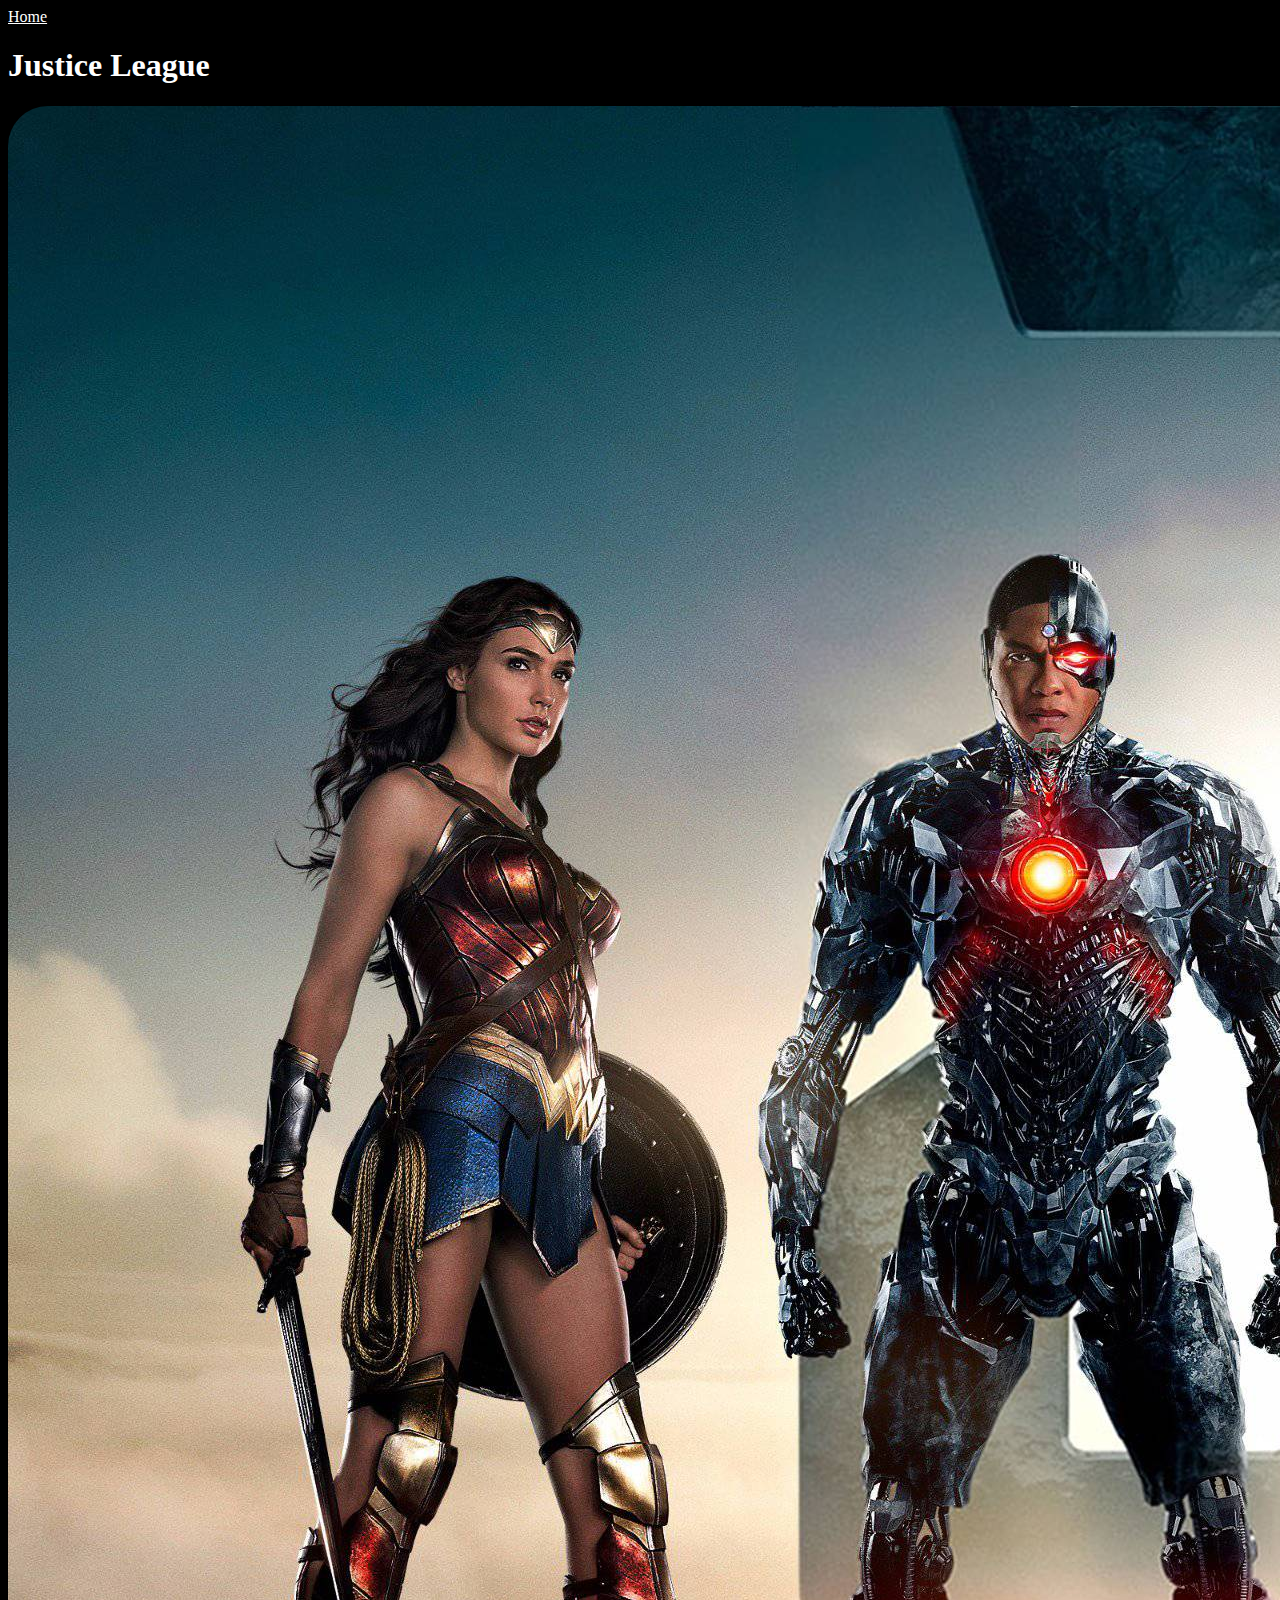
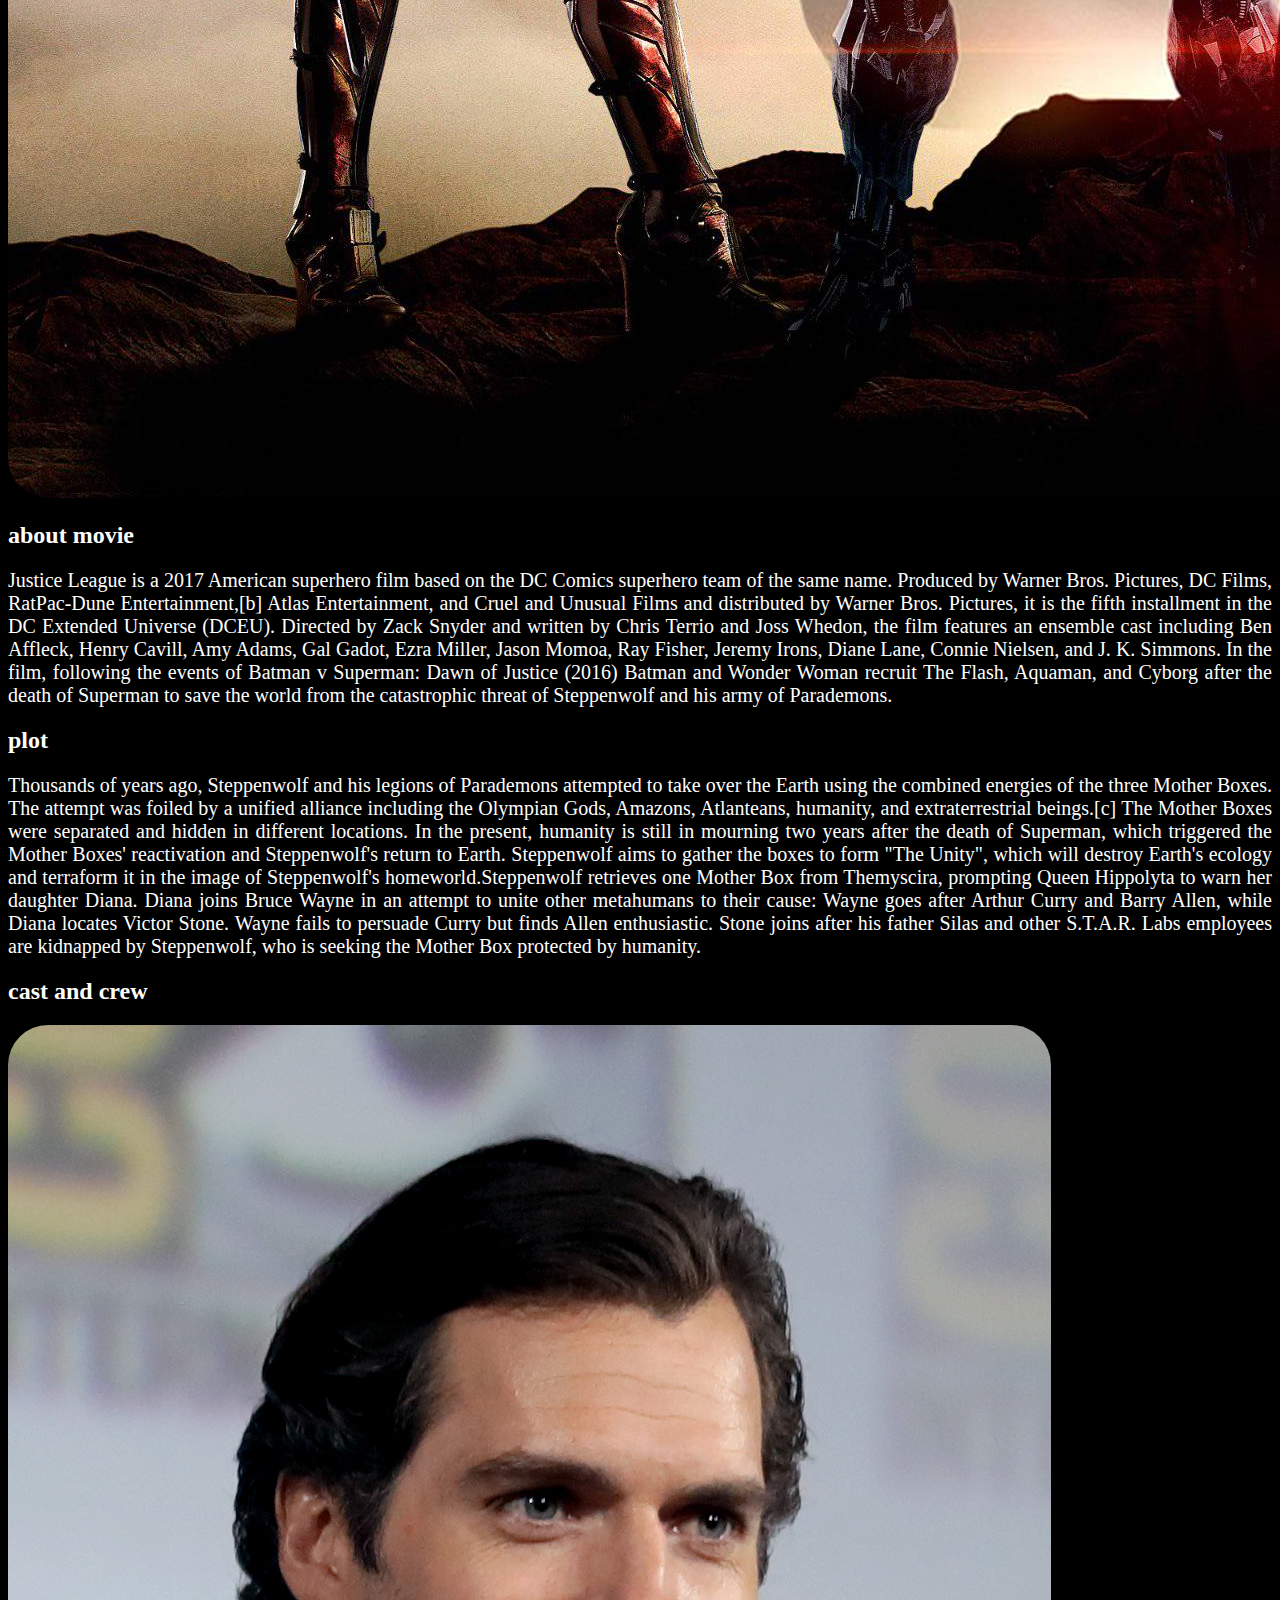
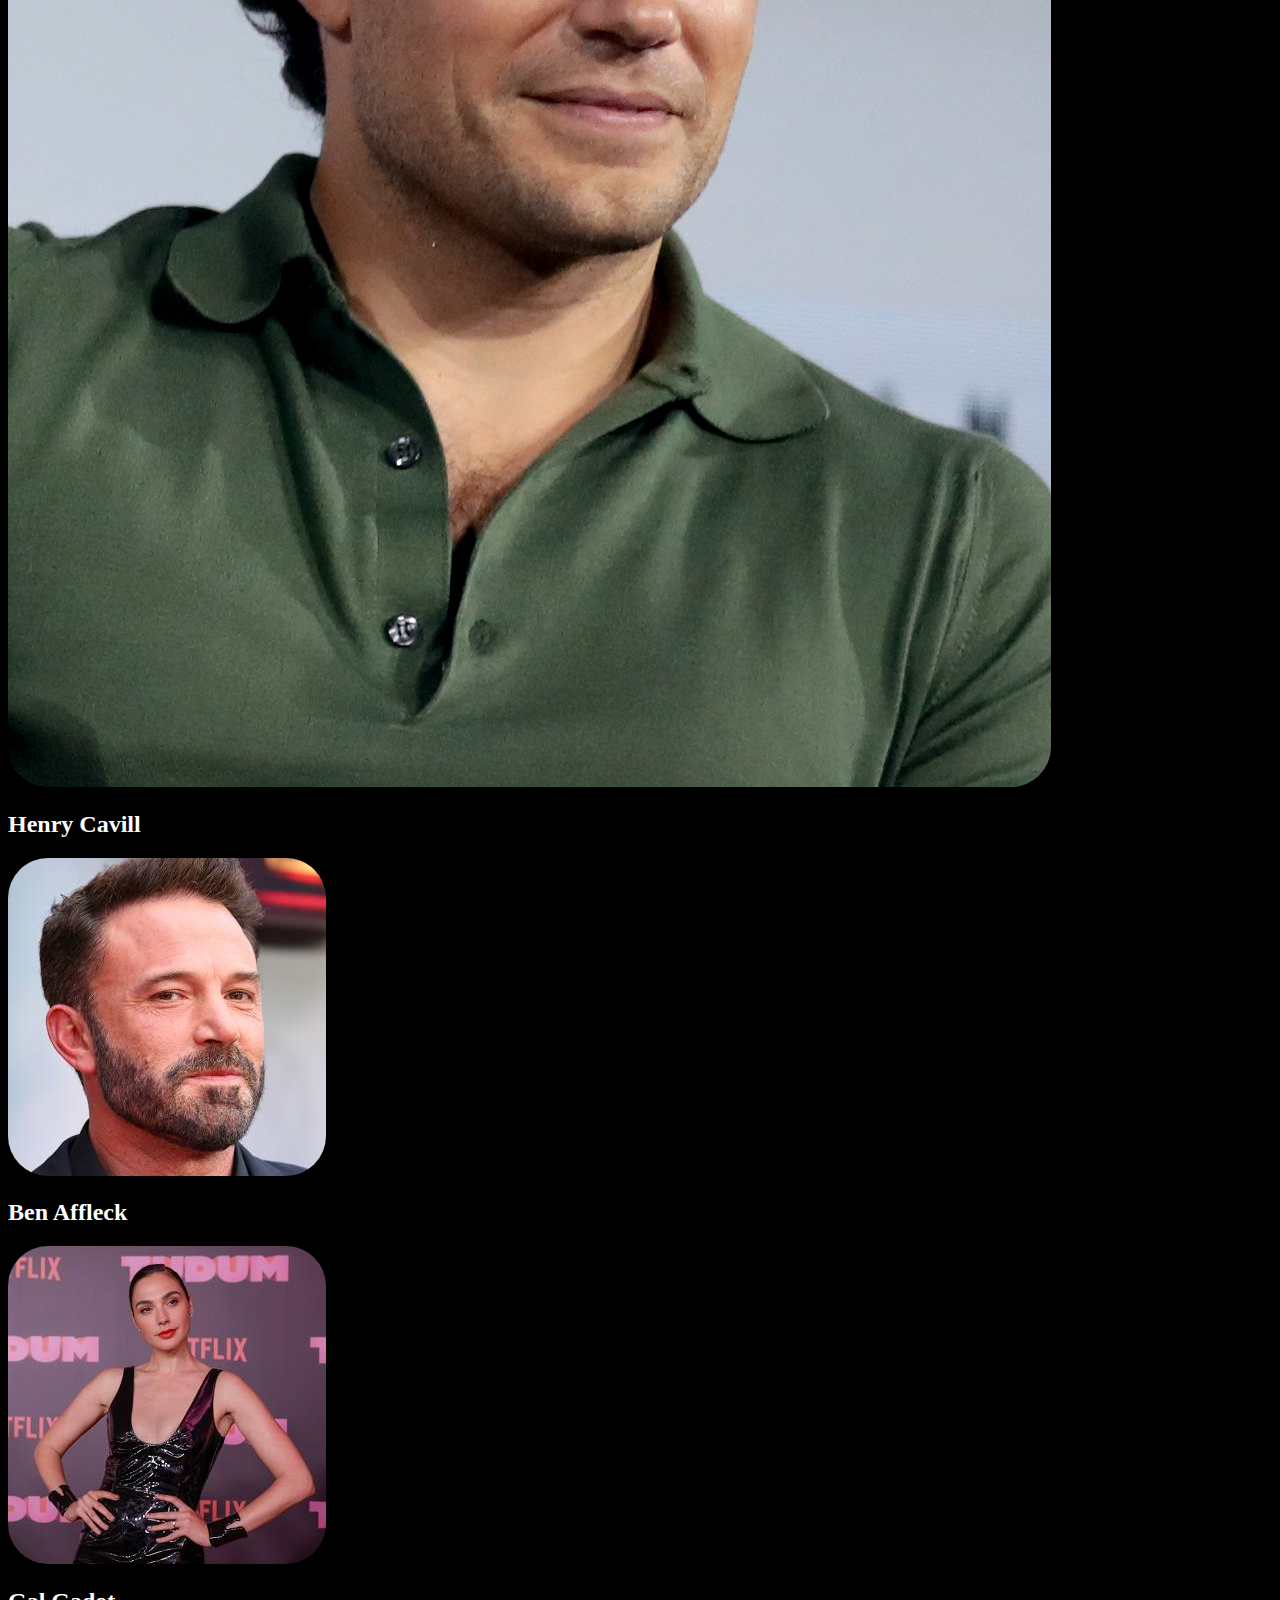
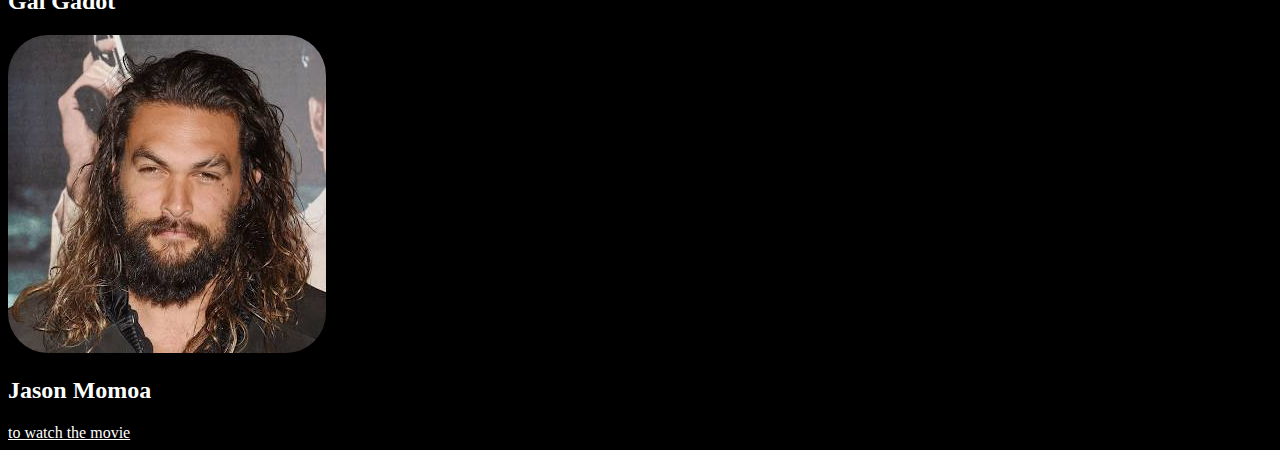
<file: p3.html>
<!DOCTYPE html>
<html lang="en">
<head>
    <meta charset="UTF-8">
    <meta name="viewport" content="width=device-width, initial-scale=1.0">
    <title> Justice League</title>
    <link href="https://cdn.jsdelivr.net/npm/bootstrap@5.0.2/dist/css/bootstrap.min.css" rel="stylesheet" integrity="sha384-EVSTQN3/azprG1Anm3QDgpJLIm9Nao0Yz1ztcQTwFspd3yD65VohhpuuCOmLASjC" crossorigin="anonymous">
    <link rel="stylesheet" href="p.css">
</head>
<body>

    <script src="https://cdn.jsdelivr.net/npm/bootstrap@5.0.2/dist/js/bootstrap.bundle.min.js" integrity="sha384-MrcW6ZMFYlzcLA8Nl+NtUVF0sA7MsXsP1UyJoMp4YLEuNSfAP+JcXn/tWtIaxVXM" crossorigin="anonymous"></script>
   
    <header>
        <a href="index.html" class="btn bg-light fw-bolder ms-3 mt-4 fs-5">Home</a>
        <h1 class="text-uppercase text-center ">
            Justice League
        </h1>
        <div class="container">
            <img src="517907.jpg" alt="" class="img-fluid pt-4">
        </div>
    </header>

    <section>
        <h2 class="text-uppercase pt-5 ps-4">
            about movie
        </h2>
      <div>
        <p class="lh-lg p-4">
            Justice League is a 2017 American superhero film based on the DC Comics superhero team of the same name. Produced by Warner Bros. Pictures, DC Films, RatPac-Dune Entertainment,[b] Atlas Entertainment, and Cruel and Unusual Films and distributed by Warner Bros. Pictures, it is the fifth installment in the DC Extended Universe (DCEU). Directed by Zack Snyder and written by Chris Terrio and Joss Whedon, the film features an ensemble cast including Ben Affleck, Henry Cavill, Amy Adams, Gal Gadot, Ezra Miller, Jason Momoa, Ray Fisher, Jeremy Irons, Diane Lane, Connie Nielsen, and J. K. Simmons. In the film, following the events of Batman v Superman: Dawn of Justice (2016) Batman and Wonder Woman recruit The Flash, Aquaman, and Cyborg after the death of Superman to save the world from the catastrophic threat of Steppenwolf and his army of Parademons.



        </p>
        </div>
      <div>
            <h2 class="text-uppercase ps-3">
               plot
            </h2>
            <p class="p-4 lh-lg">
                Thousands of years ago, Steppenwolf and his legions of Parademons attempted to take over the Earth using the combined energies of the three Mother Boxes. The attempt was foiled by a unified alliance including the Olympian Gods, Amazons, Atlanteans, humanity, and extraterrestrial beings.[c] The Mother Boxes were separated and hidden in different locations. In the present, humanity is still in mourning two years after the death of Superman, which triggered the Mother Boxes' reactivation and Steppenwolf's return to Earth. Steppenwolf aims to gather the boxes to form "The Unity", which will destroy Earth's ecology and terraform it in the image of Steppenwolf's homeworld.Steppenwolf retrieves one Mother Box from Themyscira, prompting Queen Hippolyta to warn her daughter Diana. Diana joins Bruce Wayne in an attempt to unite other metahumans to their cause: Wayne goes after Arthur Curry and Barry Allen, while Diana locates Victor Stone. Wayne fails to persuade Curry but finds Allen enthusiastic. Stone joins after his father Silas and other S.T.A.R. Labs employees are kidnapped by Steppenwolf, who is seeking the Mother Box protected by humanity.
            </p>
        
      </div>
    </section>
  
    <section>
        <h2 class="pt-5 ps-3 text-uppercase">
            cast and crew
           </h2>
        <div class="container-fluid">
            <div class="row">
                <div class="col-md-3">
                    <div class="card">
                        <img src="Henry_Cavill_(48417913146)_(cropped).jpg" alt="" class="img-fluid p-3" id="sp">
                        <div class="card-title">
                            <h2 class="text-center fs-3 text-uppercase pt-3">
                                Henry Cavill
                            </h2>
                        </div>
                    </div>

                </div>
                <div class="col-md-3">
                    <div class="card">
                        <img src="bs1.jfif" alt="" class="img-fluid p-3">
                        <div class="card-title">
                            <h2 class="text-center fs-3 text-uppercase pt-3">
                                Ben Affleck
                            </h2>
                        </div>
                    </div>

                </div>
                <div class="col-md-3">
                    <div class="card">
                        <img src="bs2.jfif" alt="" class="img-fluid p-3">
                        <div class="card-title">
                            <h2 class="text-center fs-3 text-uppercase pt-3">
                                Gal Gadot
                            </h2>
                        </div>
                    </div>

                </div>
                <div class="col-md-3">
                    <div class="card">
                        <img src="js1.jfif" alt="" class="img-fluid p-3">
                        <div class="card-title">
                            <h2 class="text-center fs-3 text-uppercase pt-3">
                                Jason Momoa
                            </h2>
                        </div>
                    </div>

                </div>
            </div>
        </div>
    </section>

    <a href="https://www.jiocinema.com/movies/justice-league/3745115/watch?utm_source=WatchAction&utm_medium=MovieWatchAction&utm_campaign=justice-league" class="btn bg-light fw-bolder text-center p-3 fs-2 text-uppercase ms-5 mt-5 mx-auto">to watch the movie</a>
   
</body>
</html>
</file>
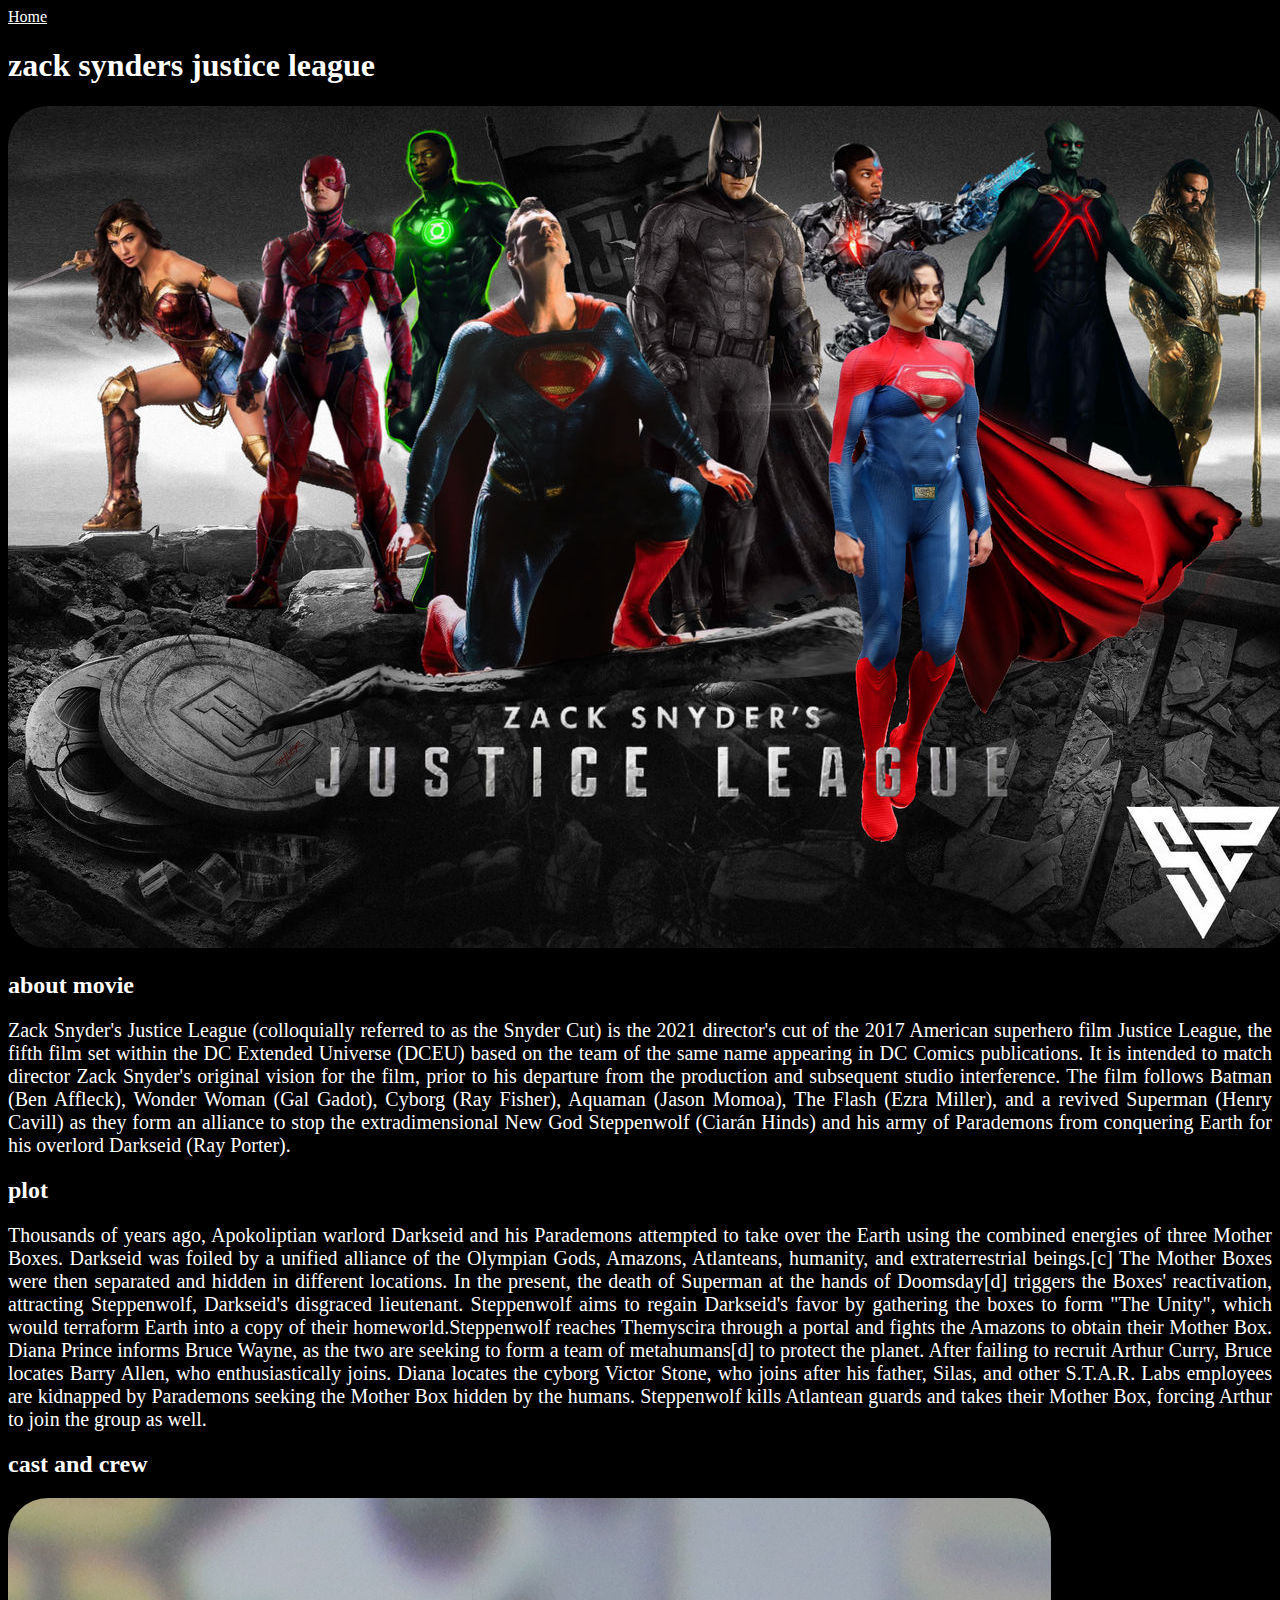
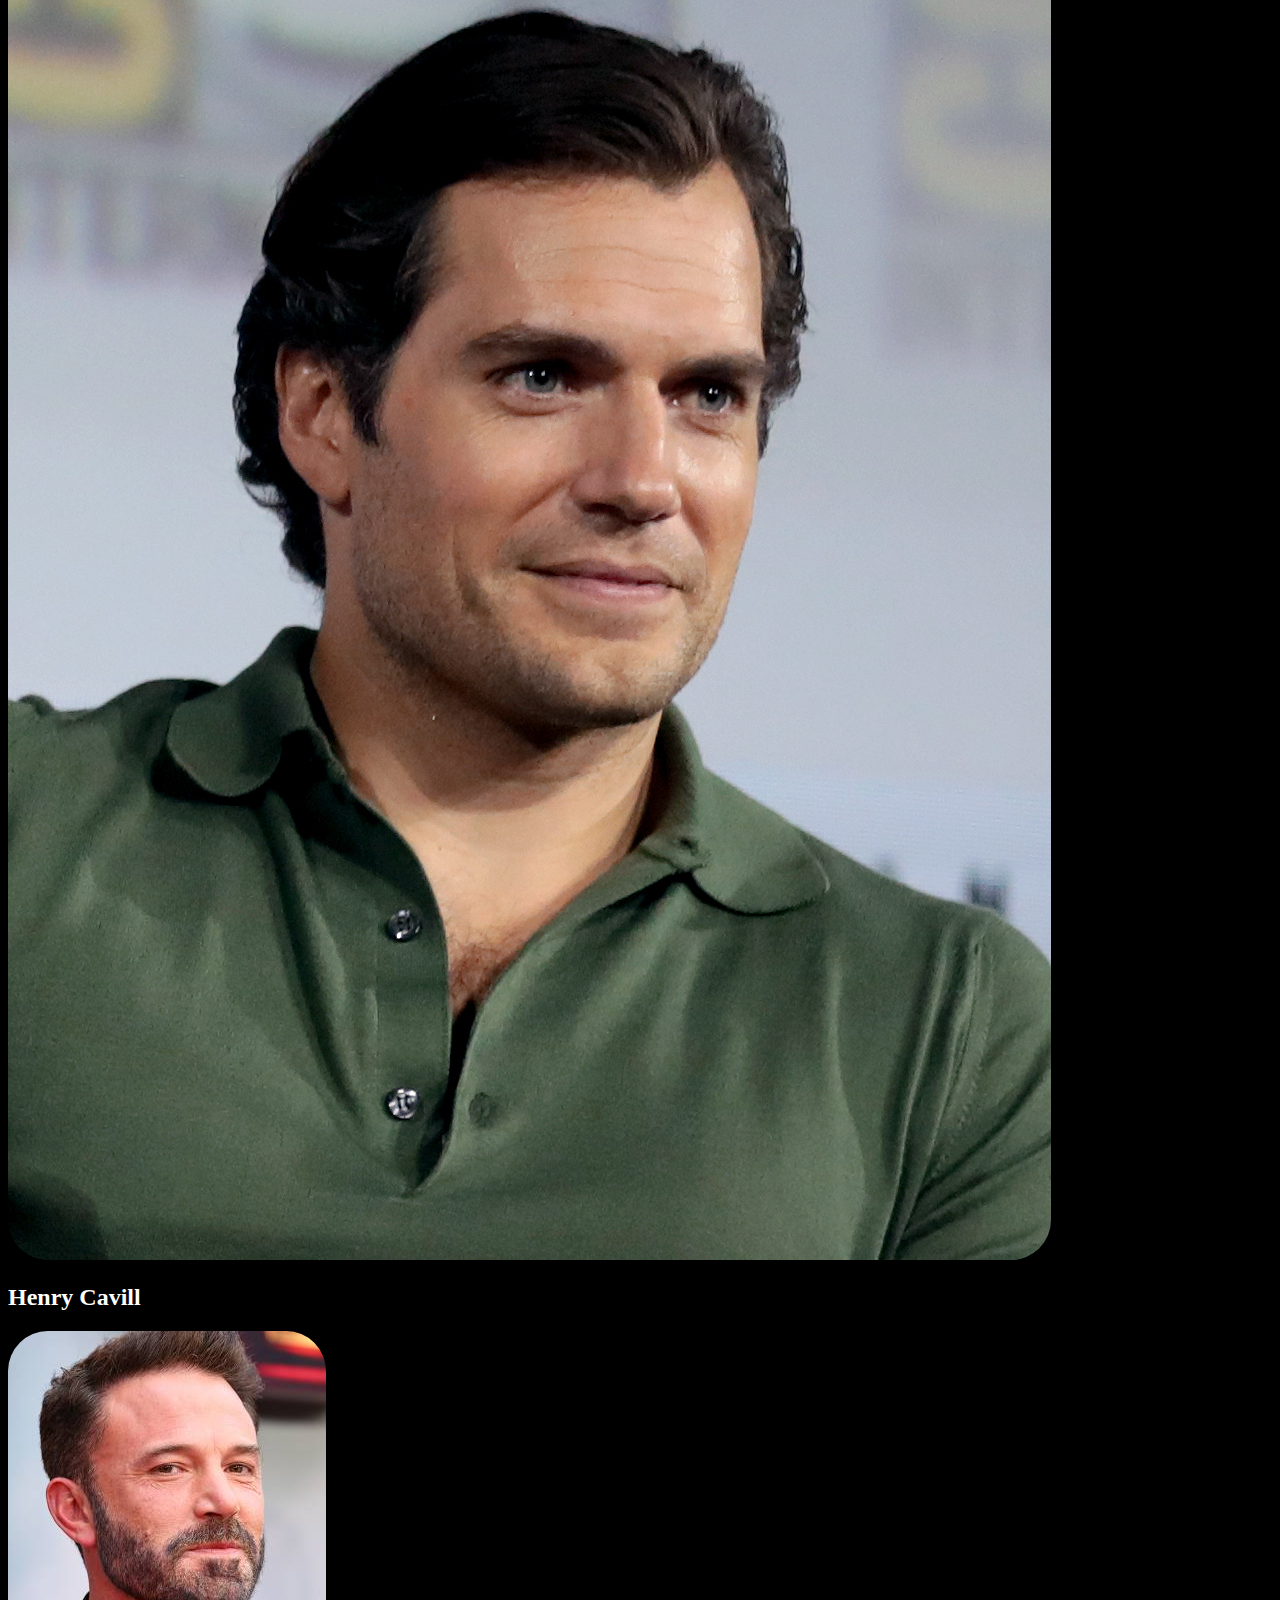
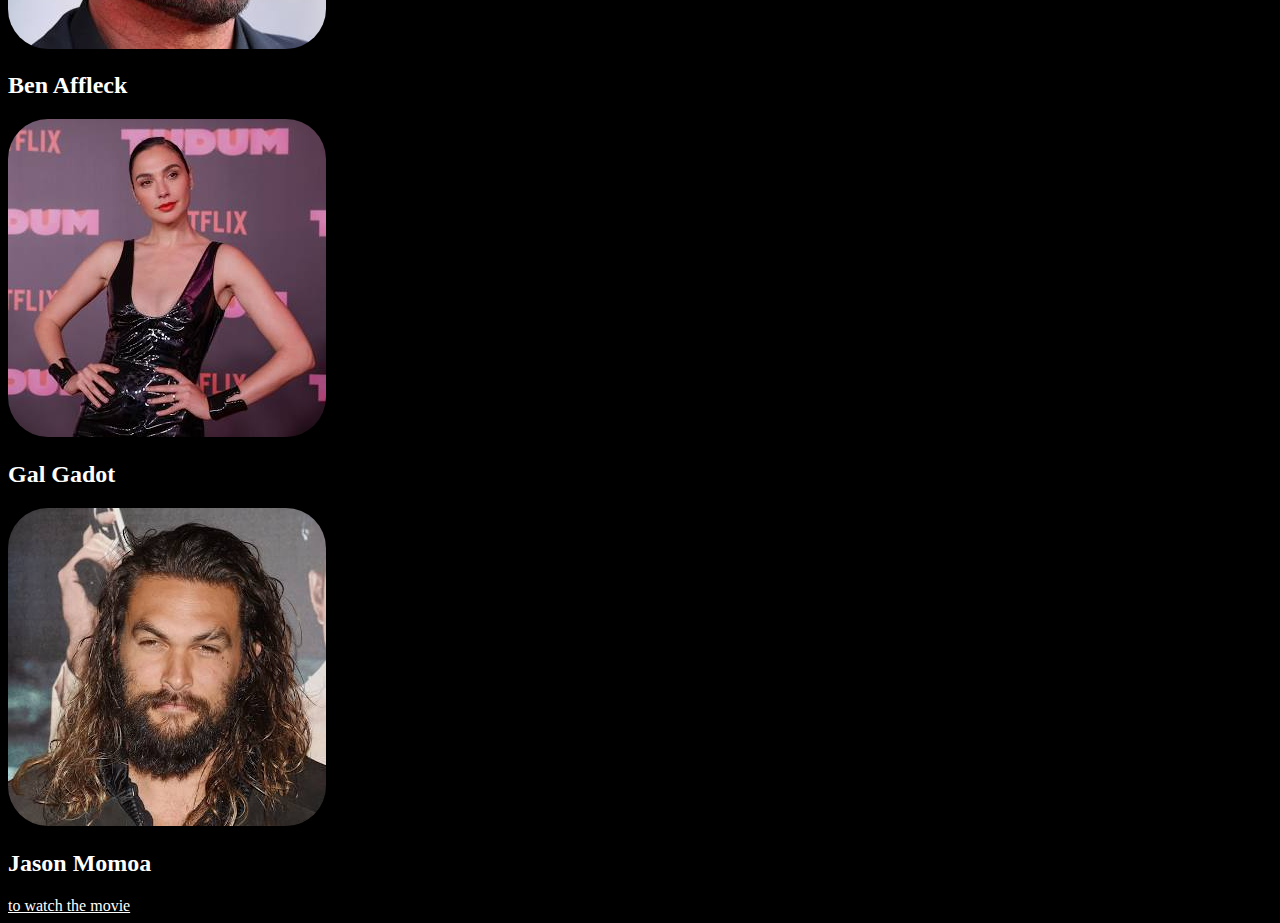
<file: p4.html>
<!DOCTYPE html>
<html lang="en">
<head>
    <meta charset="UTF-8">
    <meta name="viewport" content="width=device-width, initial-scale=1.0">
    <title> zack synders justice league</title>
    <link href="https://cdn.jsdelivr.net/npm/bootstrap@5.0.2/dist/css/bootstrap.min.css" rel="stylesheet" integrity="sha384-EVSTQN3/azprG1Anm3QDgpJLIm9Nao0Yz1ztcQTwFspd3yD65VohhpuuCOmLASjC" crossorigin="anonymous">
    <link rel="stylesheet" href="p.css">
</head>
<body>

    <script src="https://cdn.jsdelivr.net/npm/bootstrap@5.0.2/dist/js/bootstrap.bundle.min.js" integrity="sha384-MrcW6ZMFYlzcLA8Nl+NtUVF0sA7MsXsP1UyJoMp4YLEuNSfAP+JcXn/tWtIaxVXM" crossorigin="anonymous"></script>
   
    <header>
        <a href="index.html" class="btn bg-light fw-bolder ms-3 mt-4 fs-5">Home</a>
        <h1 class="text-uppercase text-center ">
            zack synders justice league
        </h1>
        <div class="container">
            <img src="zack_snyder_s_justice_league_trilogy_wallpaper_by_simonzkop64_dems9y9-fullview.jpg" alt="" class="img-fluid pt-4">
        </div>
    </header>

    <section>
        <h2 class="text-uppercase pt-5 ps-4">
            about movie
        </h2>
      <div>
        <p class="lh-lg p-4">
            Zack Snyder's Justice League (colloquially referred to as the Snyder Cut) is the 2021 director's cut of the 2017 American superhero film Justice League, the fifth film set within the DC Extended Universe (DCEU) based on the team of the same name appearing in DC Comics publications. It is intended to match director Zack Snyder's original vision for the film, prior to his departure from the production and subsequent studio interference. The film follows Batman (Ben Affleck), Wonder Woman (Gal Gadot), Cyborg (Ray Fisher), Aquaman (Jason Momoa), The Flash (Ezra Miller), and a revived Superman (Henry Cavill) as they form an alliance to stop the extradimensional New God Steppenwolf (Ciarán Hinds) and his army of Parademons from conquering Earth for his overlord Darkseid (Ray Porter).



        </p>
        </div>
      <div>
            <h2 class="text-uppercase ps-3">
               plot
            </h2>
            <p class="p-4 lh-lg">
                Thousands of years ago, Apokoliptian warlord Darkseid and his Parademons attempted to take over the Earth using the combined energies of three Mother Boxes. Darkseid was foiled by a unified alliance of the Olympian Gods, Amazons, Atlanteans, humanity, and extraterrestrial beings.[c] The Mother Boxes were then separated and hidden in different locations. In the present, the death of Superman at the hands of Doomsday[d] triggers the Boxes' reactivation, attracting Steppenwolf, Darkseid's disgraced lieutenant. Steppenwolf aims to regain Darkseid's favor by gathering the boxes to form "The Unity", which would terraform Earth into a copy of their homeworld.Steppenwolf reaches Themyscira through a portal and fights the Amazons to obtain their Mother Box. Diana Prince informs Bruce Wayne, as the two are seeking to form a team of metahumans[d] to protect the planet. After failing to recruit Arthur Curry, Bruce locates Barry Allen, who enthusiastically joins. Diana locates the cyborg Victor Stone, who joins after his father, Silas, and other S.T.A.R. Labs employees are kidnapped by Parademons seeking the Mother Box hidden by the humans. Steppenwolf kills Atlantean guards and takes their Mother Box, forcing Arthur to join the group as well.
            </p>
        
      </div>
    </section>
  
    <section>
        <h2 class="pt-5 ps-3 text-uppercase">
            cast and crew
           </h2>
        <div class="container-fluid">
            <div class="row">
                <div class="col-md-3">
                    <div class="card">
                        <img src="Henry_Cavill_(48417913146)_(cropped).jpg" alt="" class="img-fluid p-3" id="sp">
                        <div class="card-title">
                            <h2 class="text-center fs-3 text-uppercase pt-3">
                                Henry Cavill
                            </h2>
                        </div>
                    </div>

                </div>
                <div class="col-md-3">
                    <div class="card">
                        <img src="bs1.jfif" alt="" class="img-fluid p-3">
                        <div class="card-title">
                            <h2 class="text-center fs-3 text-uppercase pt-3">
                                Ben Affleck
                            </h2>
                        </div>
                    </div>

                </div>
                <div class="col-md-3">
                    <div class="card">
                        <img src="bs2.jfif" alt="" class="img-fluid p-3">
                        <div class="card-title">
                            <h2 class="text-center fs-3 text-uppercase pt-3">
                                Gal Gadot
                            </h2>
                        </div>
                    </div>

                </div>
                <div class="col-md-3">
                    <div class="card">
                        <img src="js1.jfif" alt="" class="img-fluid p-3">
                        <div class="card-title">
                            <h2 class="text-center fs-3 text-uppercase pt-3">
                                Jason Momoa
                            </h2>
                        </div>
                    </div>

                </div>
            </div>
        </div>
    </section>

    <a href="https://www.jiocinema.com/videos/zack-snyder-s-justice-league/3384903" class="btn bg-light fw-bolder text-center p-3 fs-2 text-uppercase ms-5 mt-5 mx-auto">to watch the movie</a>
   
</body>
</html>
</file>
<file: style.css>
*{
    margin: 0;
    padding: 0;
    background-color: black;
    color: white;
    font-family: Cambria, Cochin, Georgia, Times, 'Times New Roman', serif;
}
.about{
    font-family: Cambria, Cochin, Georgia, Times, 'Times New Roman', serif;
    font-size: 20px;
    text-align: justify;
   

}

.about p{
    margin-top: 10px;
    text-indent: 30px;
    
}
h2::first-letter{
    font-size: 50px;
}
.card img{
    border-radius: 30px;
}
.card{
    border-radius: 30px;
 
   background-color: black;
}
#card2 img{
    height: 400px;
    width: 600px;
    margin-top: 50px;
}
#card2 p{
    font-size: 18px;
    text-align: justify;
    padding-right: 20px;
}
footer{
    text-align: center;
    font-size: 16px;
    padding-top: 30px;
}
</file>
<file: p.css>
*{
    background-color: black;
    color: white;
    font-family: Cambria, Cochin, Georgia, Times, 'Times New Roman', serif;
   
}
body{
    background-color: black;
}
img{
    border-radius: 40px;
    
}
p{
    font-size: 20px;
    text-align: justify;
}
.card{
    background-color: black;
}
#sp img{
    height: 200px;
}
</file>
